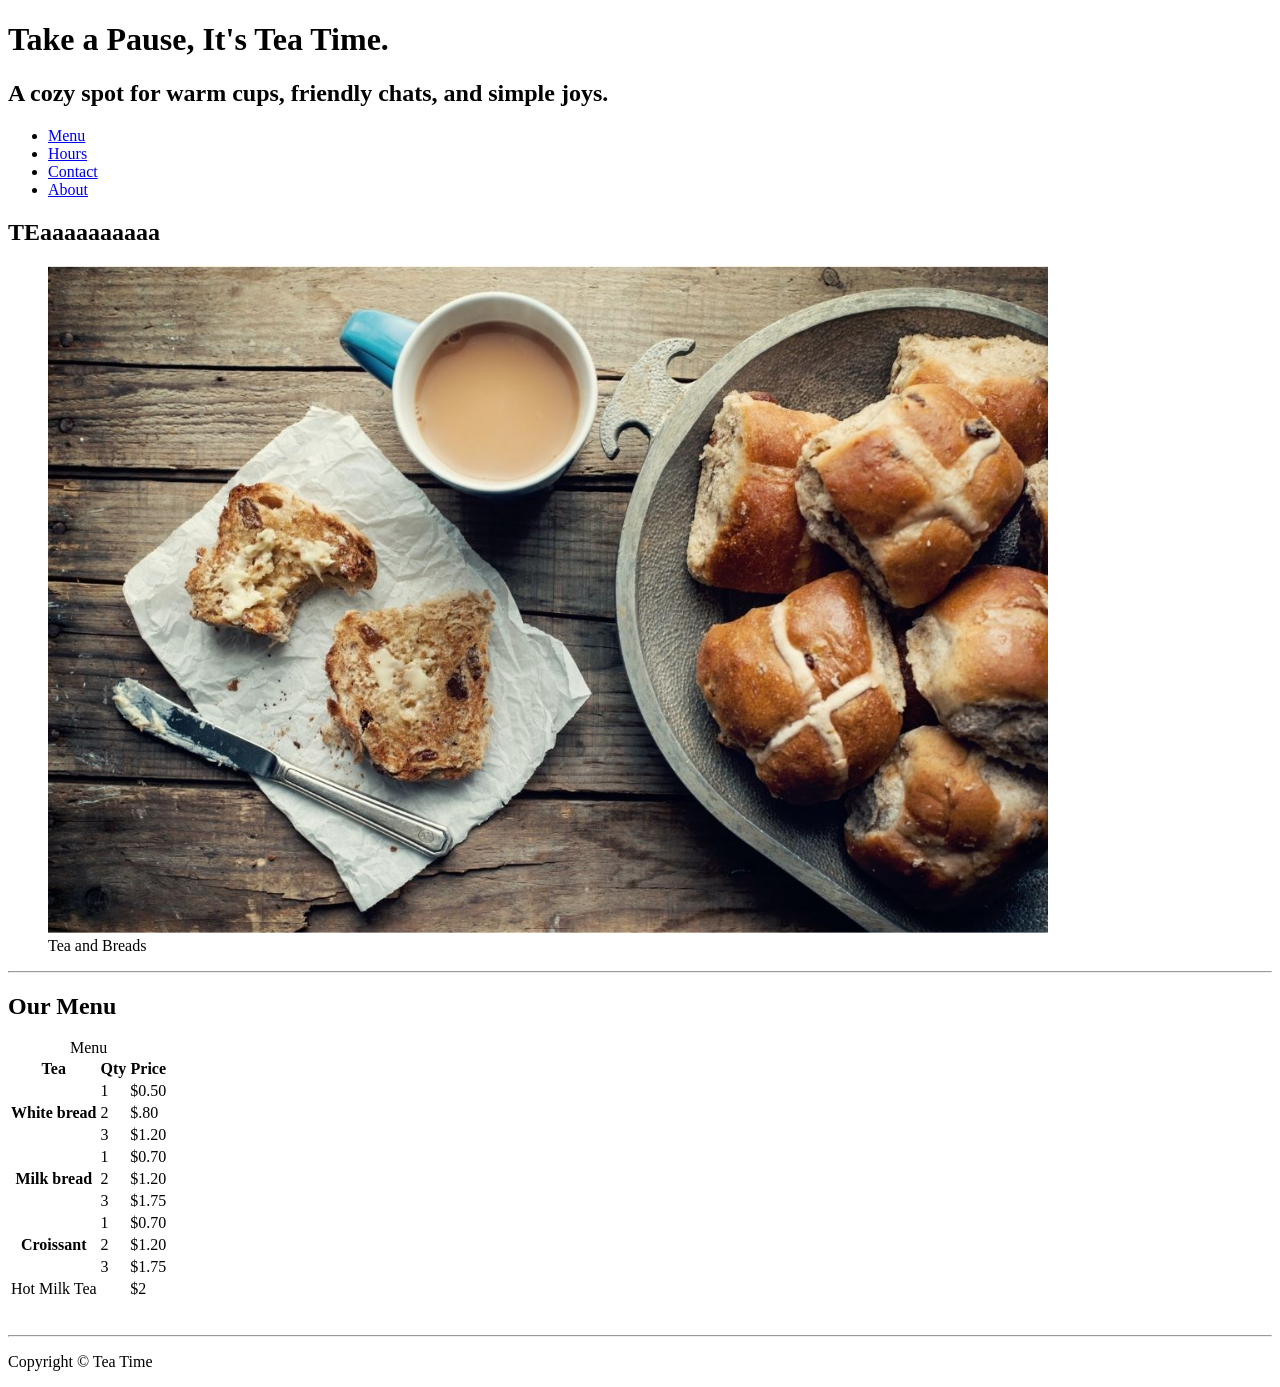
<file: starting css/css project 1/index.html>
<!DOCTYPE html>
<html lang="en">
    <head>
        <meta charset="UTF-8">
        <meta name="viewport" content="width=device-width, initial-scale=1.0">
        <meta name="author" content="Jubaer Hussain">
        <meta name="description" content="The official website for The Tea Shop">
        <title>Tea Time</title>
        <link rel="icon" href="teatime.jpg" type="image/x-icon">
        <link rel "stylesheet" href="style.css">
    </head>

    <body>
        <header class="header">
            <h1 class="header__h1">Take a Pause, It's Tea Time.</h1>
            <h2 clas="header__h1">A cozy spot for warm cups, friendly chats, and simple joys.</h2>
            <nav class="header__nav">
                <ul class="header__ul">
                    
                    <li>
                        <a href="#menu">Menu</a>
                    </li>
                    <li><a href="hours.html">Hours</a></li>
                    <li><a href="contact.html">Contact</a></li>
                    <li>
                        <a href="about.html">About</a>
                    </li>
                </ul>
            </nav>

            <section class="hero">
                <h2 class="hero__h2">TEaaaaaaaaaa</h2>
                <figure>
                    <img src="tea with bread.jpg" alt="Breads and Milk Tea" title="We love tea!" width="1000"
                    height="667">
                    <figcaption class="offscreen">Tea and Breads</figcaption>
                </figure>
            </section>
        </header>
        <hr>
        <main class="main">
            <article id="menu" class="main__article menu">
                <h2 class="menu__h2">Our Menu</h2>
                <table class="menu__container">
                    <caption class="offscreen">Menu</caption>
                    <thead>
                        <tr>
                            <th class="menu__header" scope="col">Tea</th>
                            <th class="menu__header" scope="col">Qty</th>
                            <th class="menu__header" scope="col">Price</th>
                        </tr>
                    </thead>
                    <tbody>
                        <tr>
                            <th class="menu__item menu__cr" scope="row" rowspan="3">White bread</th>
                            <td class="menu__item">1</td>
                            <td class="menu__item">$0.50</td>
                        </tr>
                        <tr>
                            <td class="menu__item">2</td>
                            <td class="menu__item">$.80</td>
                        </tr>
                        <tr><td class="menu__item">3</td>
                            <td class="menu__item">$1.20</td>
                        </tr>
                        <tr>
                            <th class="menu__item menu__sf" scope="row" rowspan="3">Milk bread</th>
                            <td class="menu__item">1</td>
                            <td class="menu__item">$0.70</td>
                        </tr>
                        <tr>
                            <td class="menu__item">2</td>
                            <td class="menu__item">$1.20</td>
                        </tr>
                        <tr><td class="menu__item">3</td>
                            <td class="menu__item">$1.75</td>
                        </tr>
                        <tr>
                            <th class="menu__item menu__cs" scope="row" rowspan="3">Croissant</th>
                            <td class="menu__item">1</td>
                            <td class="menu__item">$0.70</td>
                        </tr>
                        <tr>
                            <td class="menu__item">2</td>
                            <td class="menu__item">$1.20</td>
                        </tr>
                        <tr><td class="menu__item">3</td>
                            <td class="menu__item">$1.75</td>
                        </tr>

                    </tbody>
                    <tfoot>
                        <tr>
                            <td class="menu__item menu__cs" colspan="2">
                                Hot Milk Tea
                            </td>
                            <td class="menu__item">$2</td>
                        </tr>
                    </tfoot>
                </table>
                <br>
                <p>
                    <a href="#"Back to Top></a>
                </p>
            </article>
        </main>
        <hr>
        <footer class="footer">
            <p>
                <span class="nowrap">Copyright  &copy; <time id="year"></time></span>
                <span class="nowrap">Tea Time</span></p>
        </footer>
    </body>
</html>
</file>
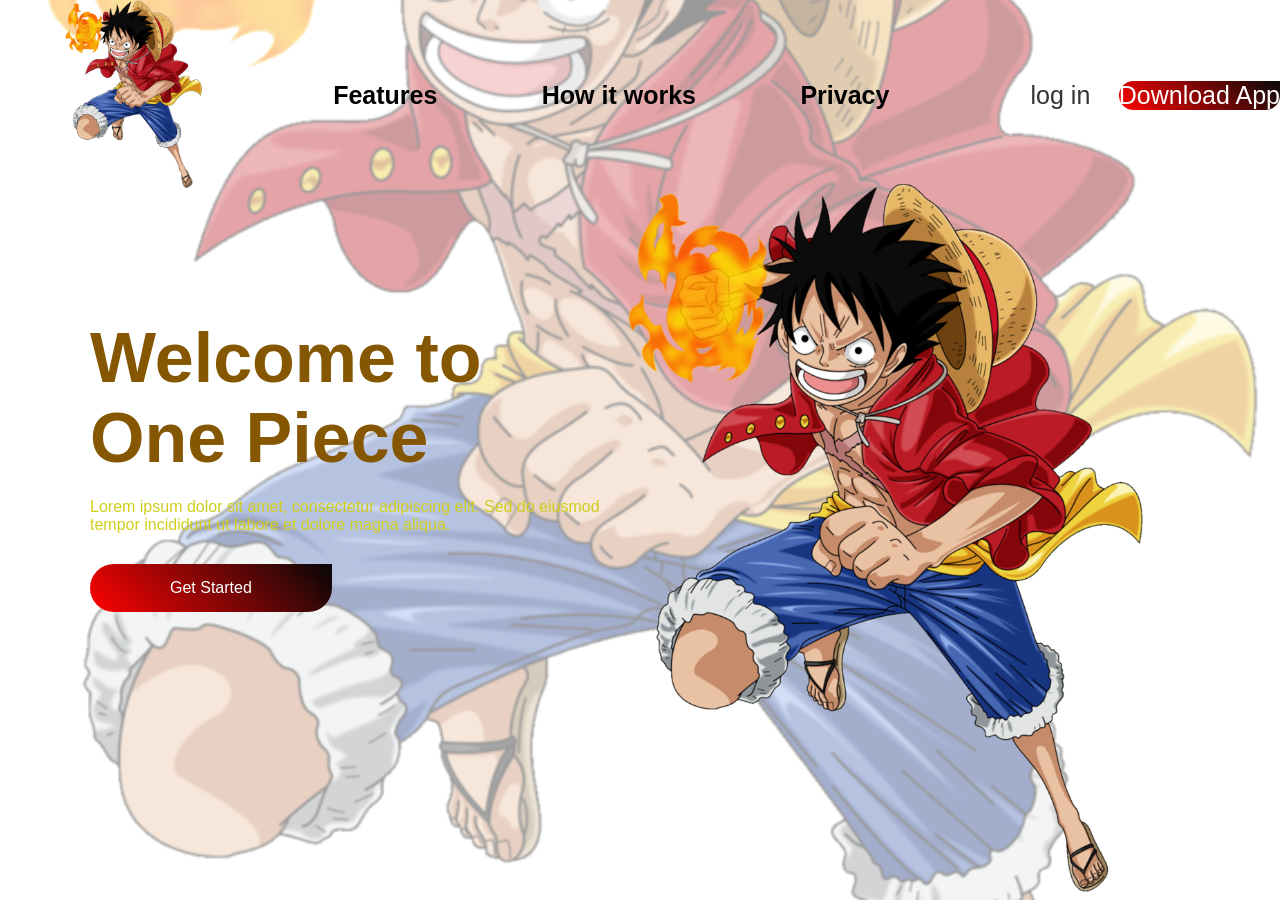
<file: starting css/css project 2/index.html>
<!DOCTYPE html>
<html>
    <head>
        <meta charset="utf-8">
        <meta name="viewport" content="width=device-width, initial-scale=1.0">
        <title>Animated web design 01</title>
        <link rel="stylesheet" href="style.css">
    </head>
    <body>
        <div class="hero">
            <nav>
                <img src="luffy.png" class="logo">
                <ul>
                    <li><a href="#">Features</a></li>
                    <li><a href="#">How it works</a></li>
                    <li><a href="#">Privacy</a></li>
                </ul>
                <div>
                    <a href="#" class="login-btn">log in</a>
                    <a href="#" class="btn">Download App</a>
                </div>
            </nav>
            <div class="content">
                <h1 class="anim">Welcome to <span>One Piece</span></h1>
                <p class="anim">Lorem ipsum dolor sit amet, consectetur adipiscing elit. 
                    Sed do eiusmod tempor incididunt ut labore et dolore magna aliqua.</p>
                <a href="#" class="btn anim">Get Started</a>

            </div>
            <img src="luffy.png" class="feature img anim">
        </div>
    </body>
</html>
</file>
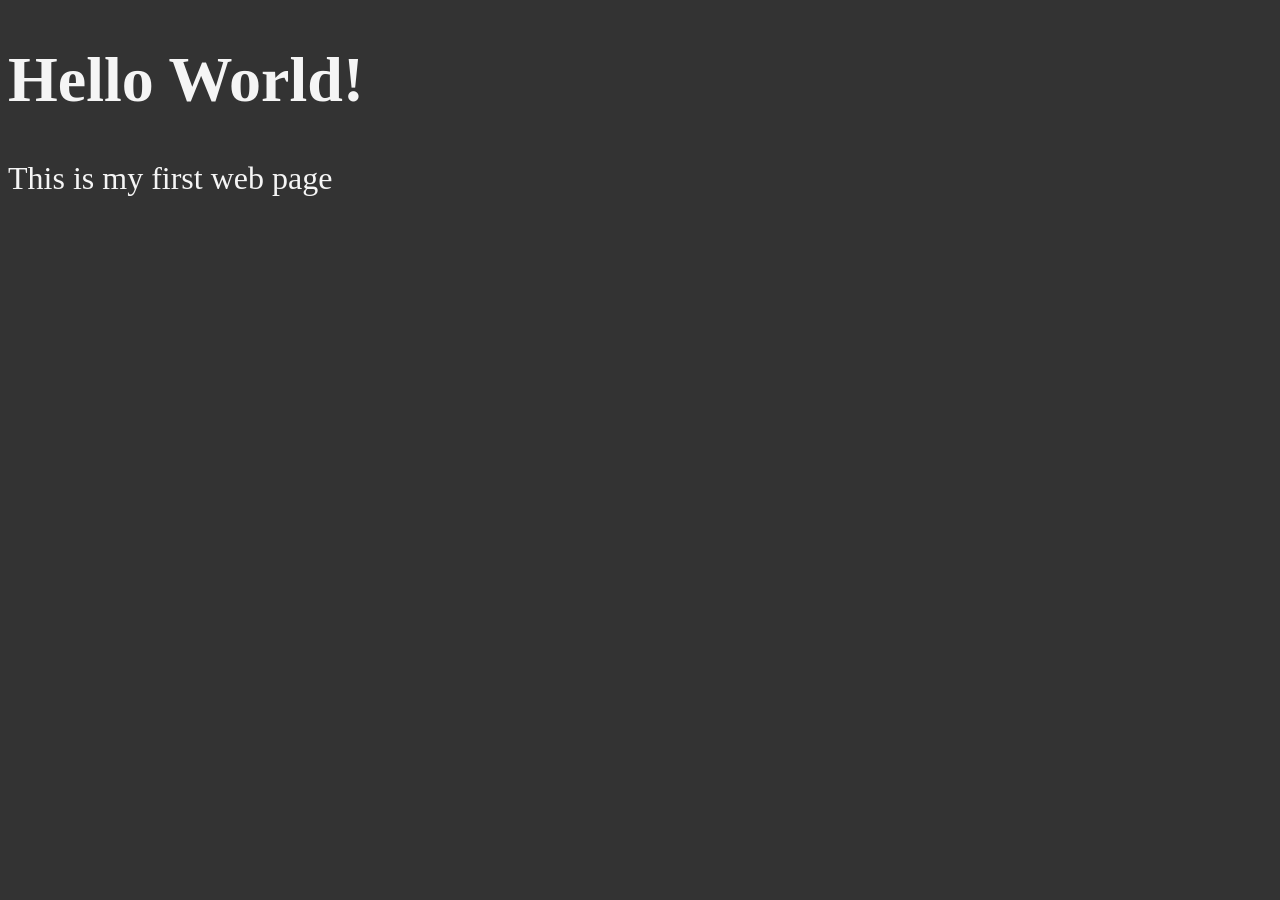
<file: starting html/html1/index.html>
<!DOCTYPE html>
<html>
    <head>
        <meta charset="UTF-8">
        <meta name="author" content = "Jubayer Hussain">
        <meta name="description" content="This page contains all the things I am learning 
        how to create as I learn HTML">

        <title>MY First Web Page</title>
        <link rel="icon" href="favicon.png"
        type="image/x-icon">
        <link rel="stylesheet" href="main.css" type="text/css"
    </head>
    <body>
        <h1>Hello World!</h1>
        <p>This is my first web page</p>
    </body>
</html>
</file>
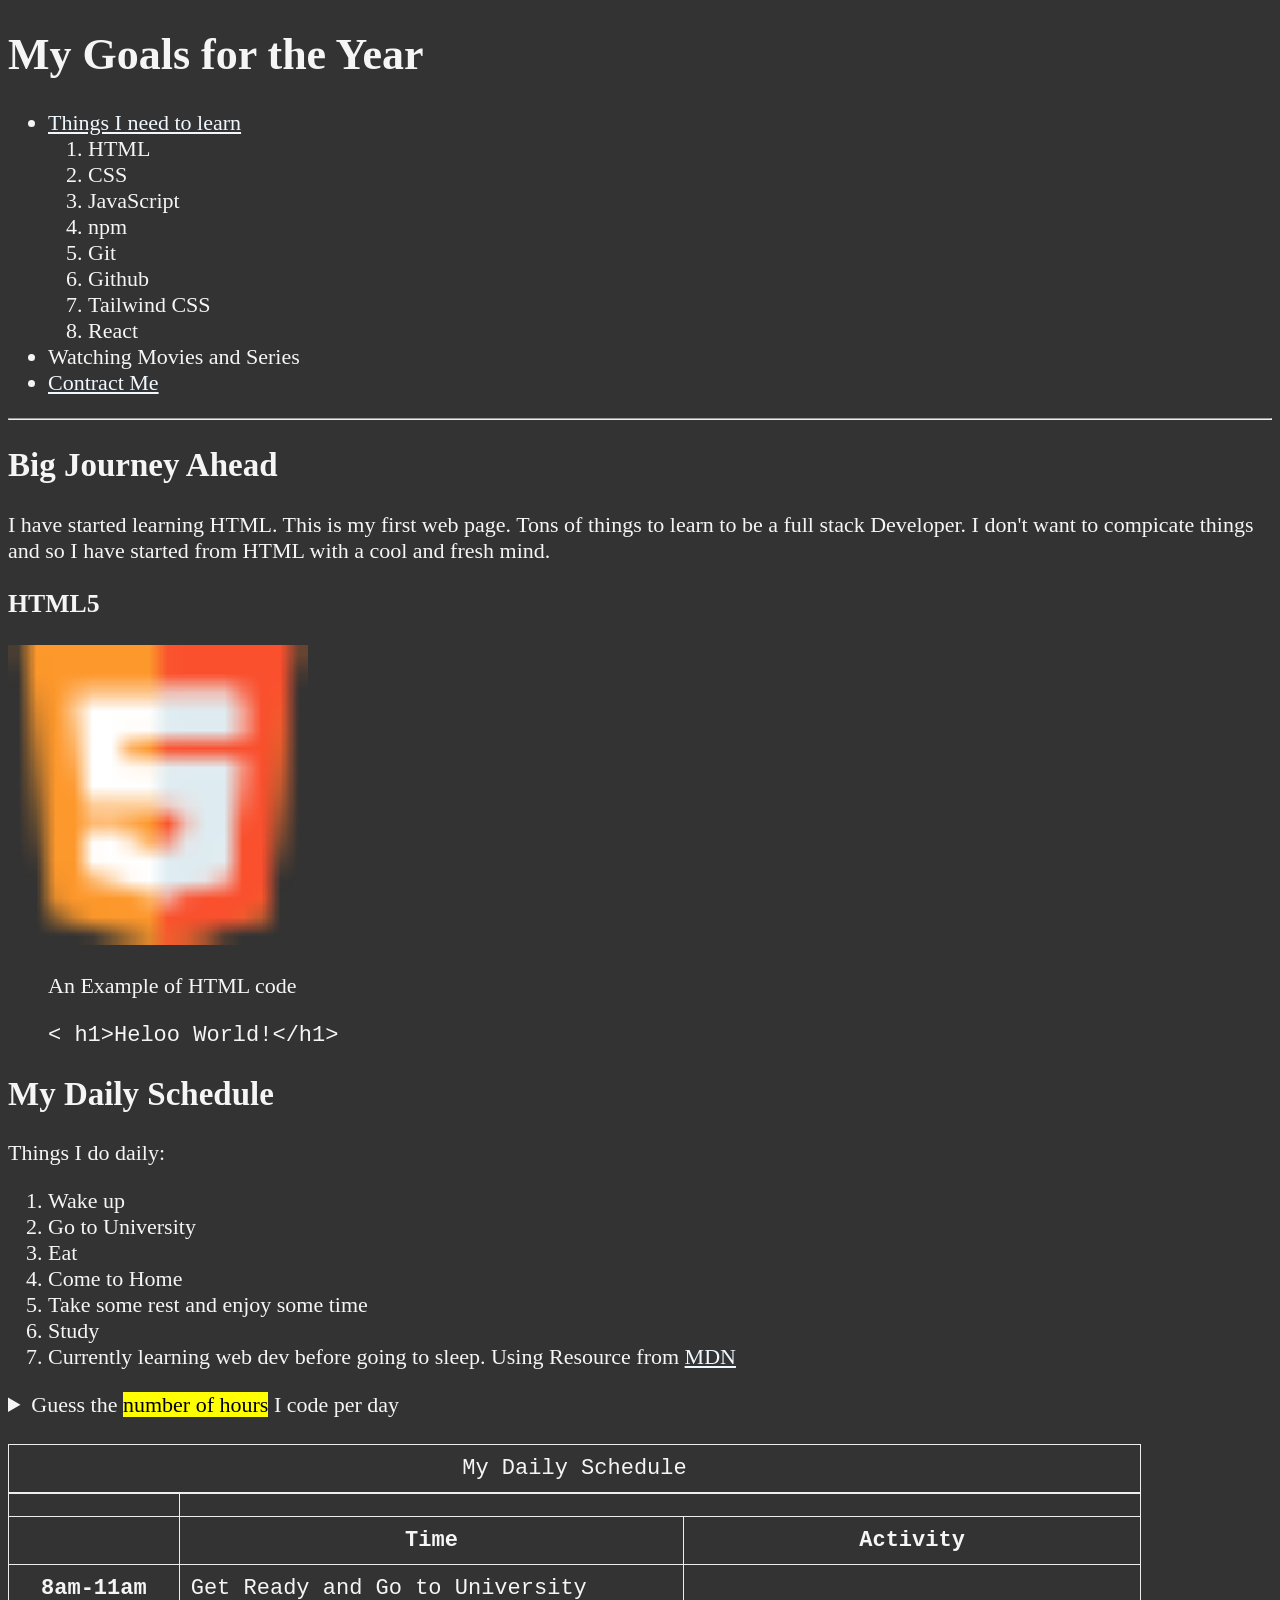
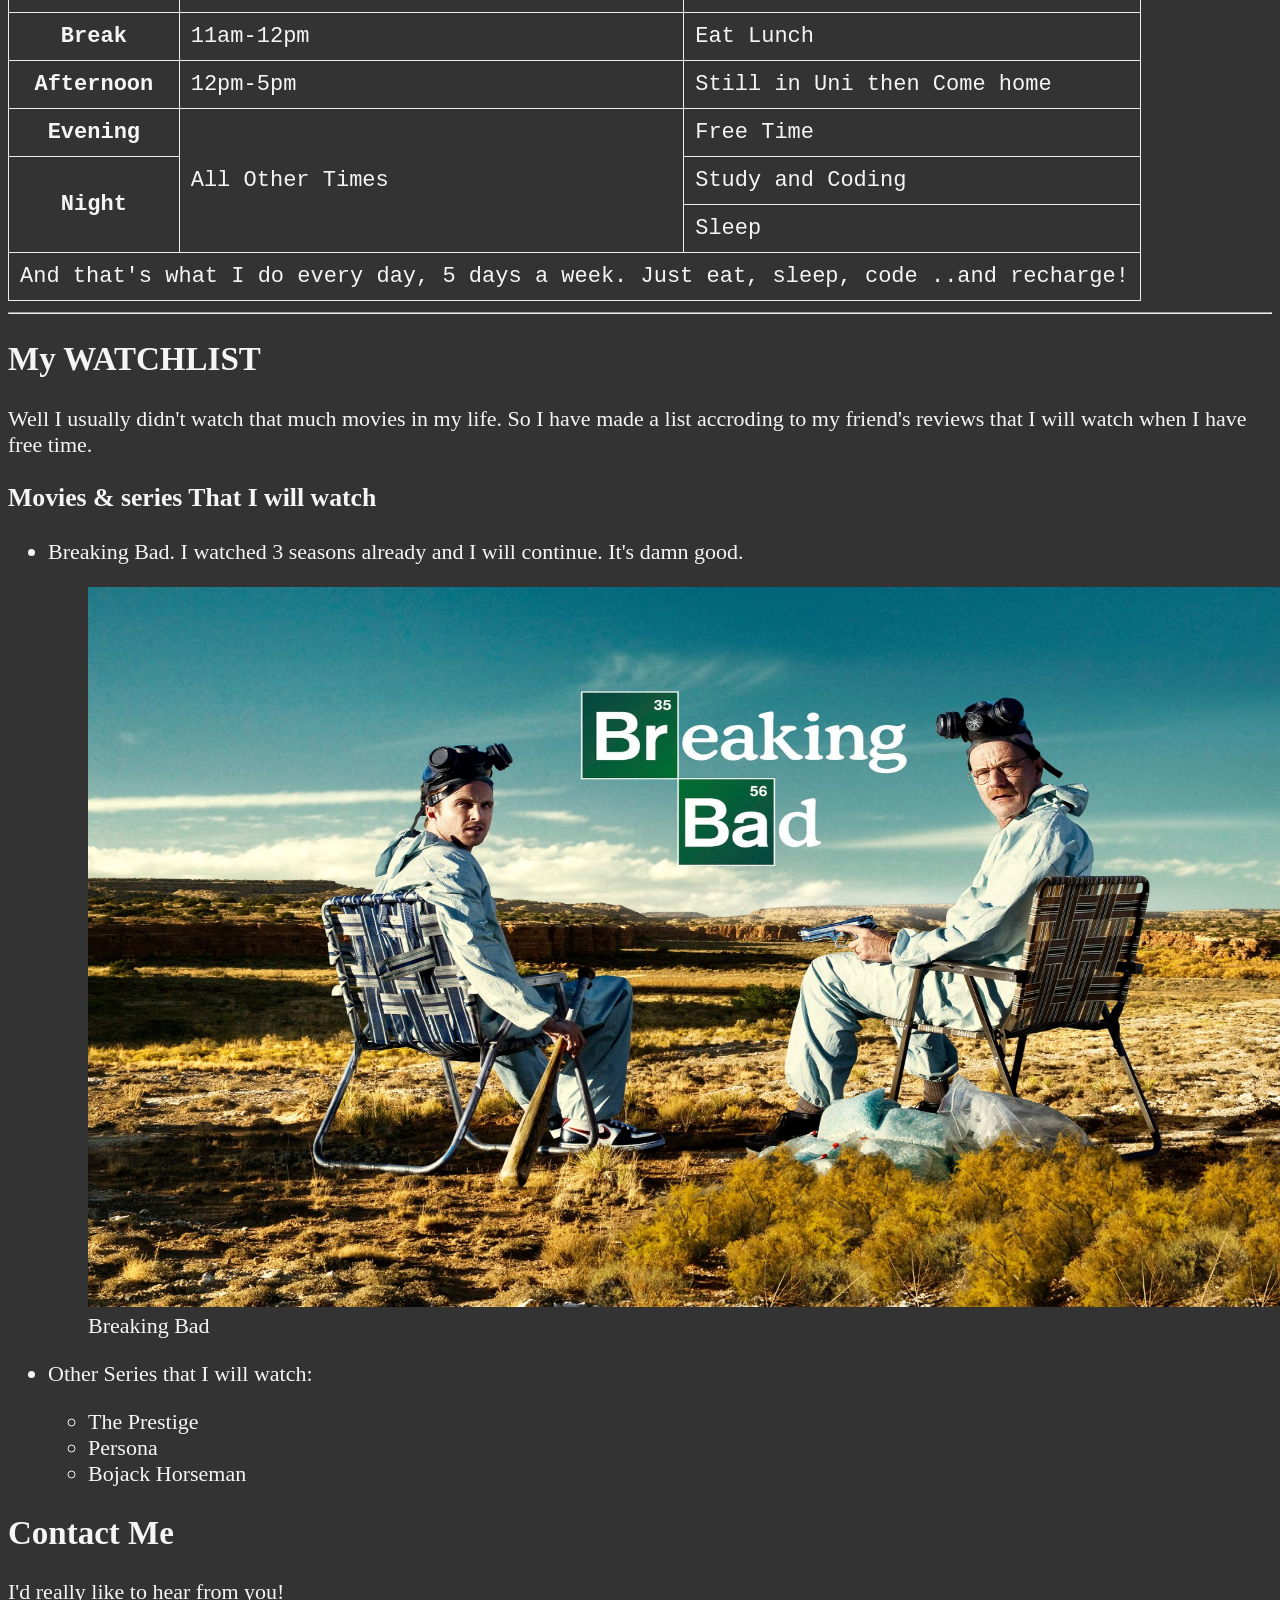
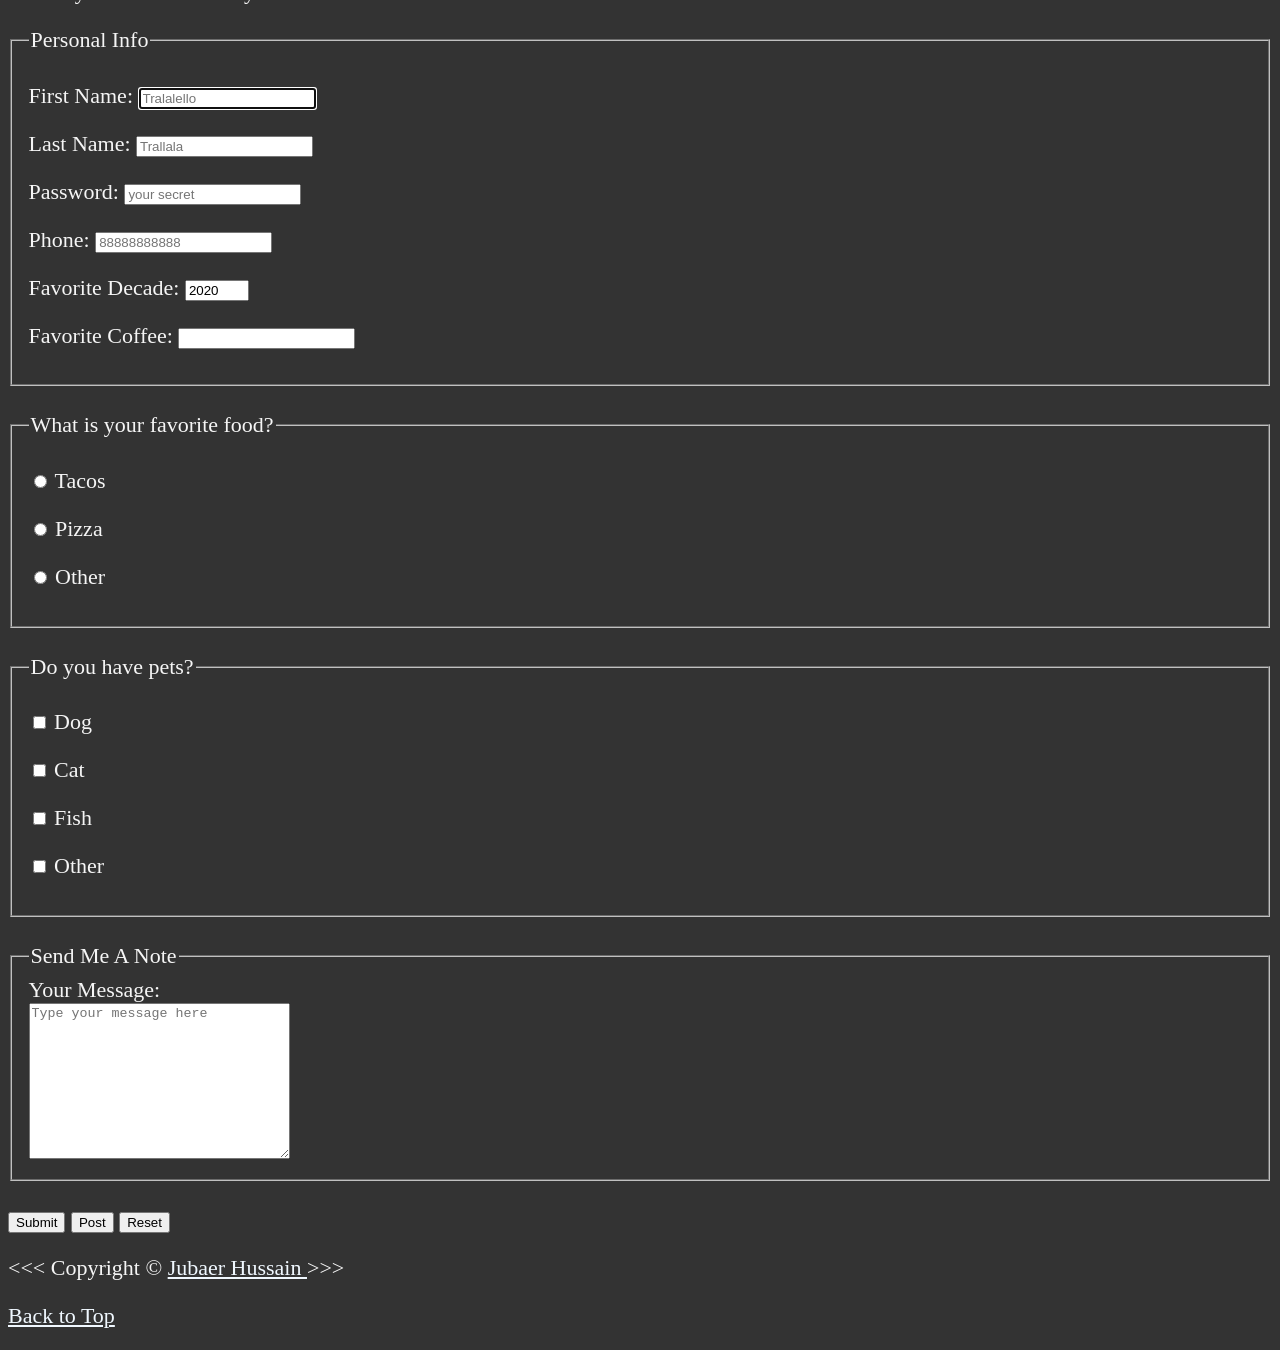
<file: starting html/html2/index.html>
<!DOCTYPE html>
<html lang="en"

<head>
    <meta charset="UTF-8">
    <meta name="author" content="Jubaer Hussain">
    <meta name="description" content="This page contains all the things I am learning how to create as I learn HTML.">
    <title>MY First Web Page</title>
    <link rel="icon" href="favicon.png" type="image/x-icon">
    <link rel="stylesheet" href="main.css" type="text/css">
</head>

<body>
    <header>
        <h1>My Goals for the Year</h1>

        <nav aria-label="primary-navigation">
            <ul>
                <li>
                    <a href="#html">Things I need to learn</a>
                    <ol><li>HTML</li>
                        <li>CSS</li>
                        <li>JavaScript</li>
                        <li>npm</li>
                        <li>Git</li>
                        <li>Github</li>
                        <li>Tailwind CSS</li>
                        <li>React</li>
                    </ol>
                </li>
                <li><a href=#MoviesandSeries></a>Watching Movies and Series</li>
                <li>
                    <a href="#contact">Contract Me</a>
                </li>
            </ul>
        </nav>
    </header>

    <hr>
    <main>
        <article id="html">
            <h2>Big Journey Ahead</h2>
            <p>I have started learning HTML. This is my first web page. Tons of things to learn to be a full stack Developer. I don't want to compicate things and so I have started from HTML with a cool and fresh mind.</p>
            <section>
                <h3>HTML5</h3>
                <img src="favicon.png" alt="HTML5 Logo" title="I am Learning HTML5" width="300" height="300">
                <figure>
                    <figcaption>An Example of HTML code</figcaption>
                    <p>
                        <code>&lt; h1&gt;Heloo World!&lt;/h1&gt;</code>
                    </p>
                </figure>
            </section>
            <section>
                <h2>My Daily Schedule</h2>
                <p>Things I do daily:</p>
                <ol>
                    <li>Wake up</li>
                    <li>Go to University</li>
                    <li>Eat</li>
                    <li>Come to Home</li>
                    <li>Take some rest and enjoy some time</li>
                    <li>Study</li>
                    <li>Currently learning web dev before going to sleep. Using Resource from <abrr title="Mozilla Developer Network">
                        <a href="https://developer.mozilla.org/">MDN</a>
                    </abrr></li>
                </ol>
                <aside>
                    <details>
                        <summary>Guess the <mark>number of hours</mark> I code per day</summary>
                        <p>I satart at <time datetime="20:00">10pm</time>and I write code for <time datetime="PT3H">3
                                hours</time> every night.</p>
                    </details>
                </aside>
                <br>

                <table border="1">
                    <caption>My Daily Schedule</caption>

                    <th>
                        <tr>
                            <th>&nbsp;</th>
                            <th scope="col">Time</th>
                            <th scope="col">Activity</th>
                        </tr>
                    </th>
                    <tbody>
                        <tr>
                            <th>
                                <time datetime="08:00">8am</time>-<time datetime="11:00">11am</time>
                            </th>
                            <td>Get Ready and Go to University</td>
                        </tr>
                        <tr>
                            <th scope="row">Break</th>
                            <td>
                                <time datetime="11:00">11am</time>-<time datetime="12:00">12pm</time>
                            </td>
                        <td>Eat Lunch</td>
                        </tr>
                        <tr>
                            <th scope="row">Afternoon</th>
                            <td>
                                <time datetime="12:00">12pm</time>-<time datetime="17:00">5pm</time>
                            </td>
                            <td>Still in Uni then Come home</td>
                        </tr>
                        <tr>
                            <th scope="row">Evening</th>
                            <td rowspan="3">All Other Times</td>
                            <td>Free Time</td>
                        </tr>
                        <tr>
                            <th scope="row" rowspan="2">Night</th>
                            <td>Study and Coding</td>
                        </tr>
                        <tr><td>Sleep</td></tr>
                    </tbody>
                    <tfoot>
                        <tr>
                            <td colspan="3">And that's what I do every day, 5 days a week. Just eat, sleep, code ..and
                                recharge!</td>
                        </tr>
                    </tfoot>
                </table>
            </section>
        </article>
        <hr>

        <article id="#MoviesandSeries">
            <h2>My WATCHLIST</h2>
            <p>Well I usually didn't watch that much movies in my life. So I have made a list accroding to my friend's reviews that I will watch when I have free time.</p>
            <section>
                <h3>Movies & series That I will watch</h3>
                <ul>
                    <li>
                        <p>Breaking Bad. I watched 3 seasons already and I will continue. It's damn good.

                        </p>
                        <figure>
                            <img src="bb.jpg" alt="Breaking Bad"
                            title="Breaking Bad" width="1280" height="720" loading="lazy">
                            <figcaption>Breaking Bad</figcaption>
                        </figure>
                    </li>
                    <li>
                        <p>Other Series that I will watch:</p>
                        <ul>
                            <li>The Prestige</li>
                            <li>Persona</li>
                            <li>Bojack Horseman</li>
                        </ul>
                    </li>
                </ul>
            </section>

            <article id="contact">
            <h2>Contact Me</h2>
            <p>I'd really like to hear from you!</p>

            <form action="https://httpbin.org/get" method="get">
                <fieldset>
                    <legend>Personal Info</legend>
                    <p>
                        <label for="firstName">First Name:</label>
                        <input type="text" name="firstName" id="firstName" placeholder="Tralalello" autocomplete="on" required
                            autofocus>
                    </p>
                    <p>
                        <label for="lastName">Last Name:</label>
                        <input type="text" name="lastName" id="lastName" placeholder="Trallala" autocomplete="on" required>
                    </p>
                    <p>
                        <label for="password">Password:</label>
                        <input type="password" name="password" id="password" placeholder="your secret" required>
                    </p>
                    <p>
                        <label for="phone">Phone:</label>
                        <input type="tel" name="phone" id="phone" placeholder="88888888888"
                            pattern="[0-9]{4}[0-9]{3}[0-9]{4}" required>
                    </p>
                    <p>
                        <label for="decade">Favorite Decade:</label>
                        <input type="number" name="decade" id="decade" min="1950" max="2020" step="10" value="2020">
                    </p>
                    <!-- <p>
                        <label for="coffee">Favorite Coffee:</label>
                        <select name="coffee" id="coffee" multiple size="5">
                            <optgroup label="Coffees">
                                <option value="regular coffee">Regular Coffee</option>
                                <option value="iced coffee">Iced Coffee</option>
                            </optgroup>
                            <optgroup label="Espresso Drinks">
                                <option value="latte" selected>Latte</option>
                                <option value="cappuccino">Cappuccino</option>
                                <option value="cortado">Cortado</option>
                                <option value="americano">Americano</option>
                            </optgroup>
                            <option value="other">Other</option>
                        </select>
                    </p> -->
                    <p>
                    <label for="coffee">Favorite Coffee:</label>
                    <input type="text" name="coffee" id="coffee" list="coffee-list">
                    <datalist id="coffee-list">
                        <option value="coffee">
                        <option value="latte">
                        <option value="espresso">
                        <option value="cortado">
                        <option value="americano">
                        <option value="other">
                    </datalist>
                </p>
                </fieldset>
                <br>
                <fieldset>
                    <legend>What is your favorite food?</legend>
                    <p>
                        <input type="radio" name="food" id="tacos" value="tacos">
                        <label for="tacos">Tacos</label>
                    </p>
                    <p>
                        <input type="radio" name="food" id="pizza" value="pizza">
                        <label for="pizza">Pizza</label>
                    </p>
                    <p>
                        <input type="radio" name="food" id="other" value="other">
                        <label for="other">Other</label>
                    </p>
                </fieldset>
                <br>
                <fieldset>
                    <legend>Do you have pets?</legend>
                    <p>
                        <input type="checkbox" name="pets" id="dog" value="dog">
                        <label for="dog">Dog</label>
                    </p>
                    <p>
                        <input type="checkbox" name="pets" id="cat" value="cat">
                        <label for="cat">Cat</label>
                    </p>
                    <p>
                        <input type="checkbox" name="pets" id="fish" value="fish">
                        <label for="fish">Fish</label>
                    </p>
                    <p>
                        <input type="checkbox" name="pets" id="otherPet" value="otherPet">
                        <label for="otherPet">Other</label>
                    </p>
                </fieldset>
                <br>
                <fieldset>
                    <legend>Send Me A Note</legend>
                    <label for="message">Your Message:</label>
                    <br>
                    <textarea name="message" id="message" cols="30" rows="10"
                        placeholder="Type your message here"></textarea>
                </fieldset>
                <br>
                <button type="submit">Submit</button>
                <button type="submit" formaction="https://httpbin.org/post" formmethod="post">Post</button>
                <button type="reset">Reset</button>
            </form>
        </article>
    </main>

    <footer>
        <p>
            &lt;&lt;&lt; Copyright &copy; <a href="about.html"> Jubaer Hussain </a> &gt;&gt;&gt;
        </p>
        <p>
            <a href="#">Back to Top</a>
        </p>
    </footer>
    </footer>
</body>
</file>
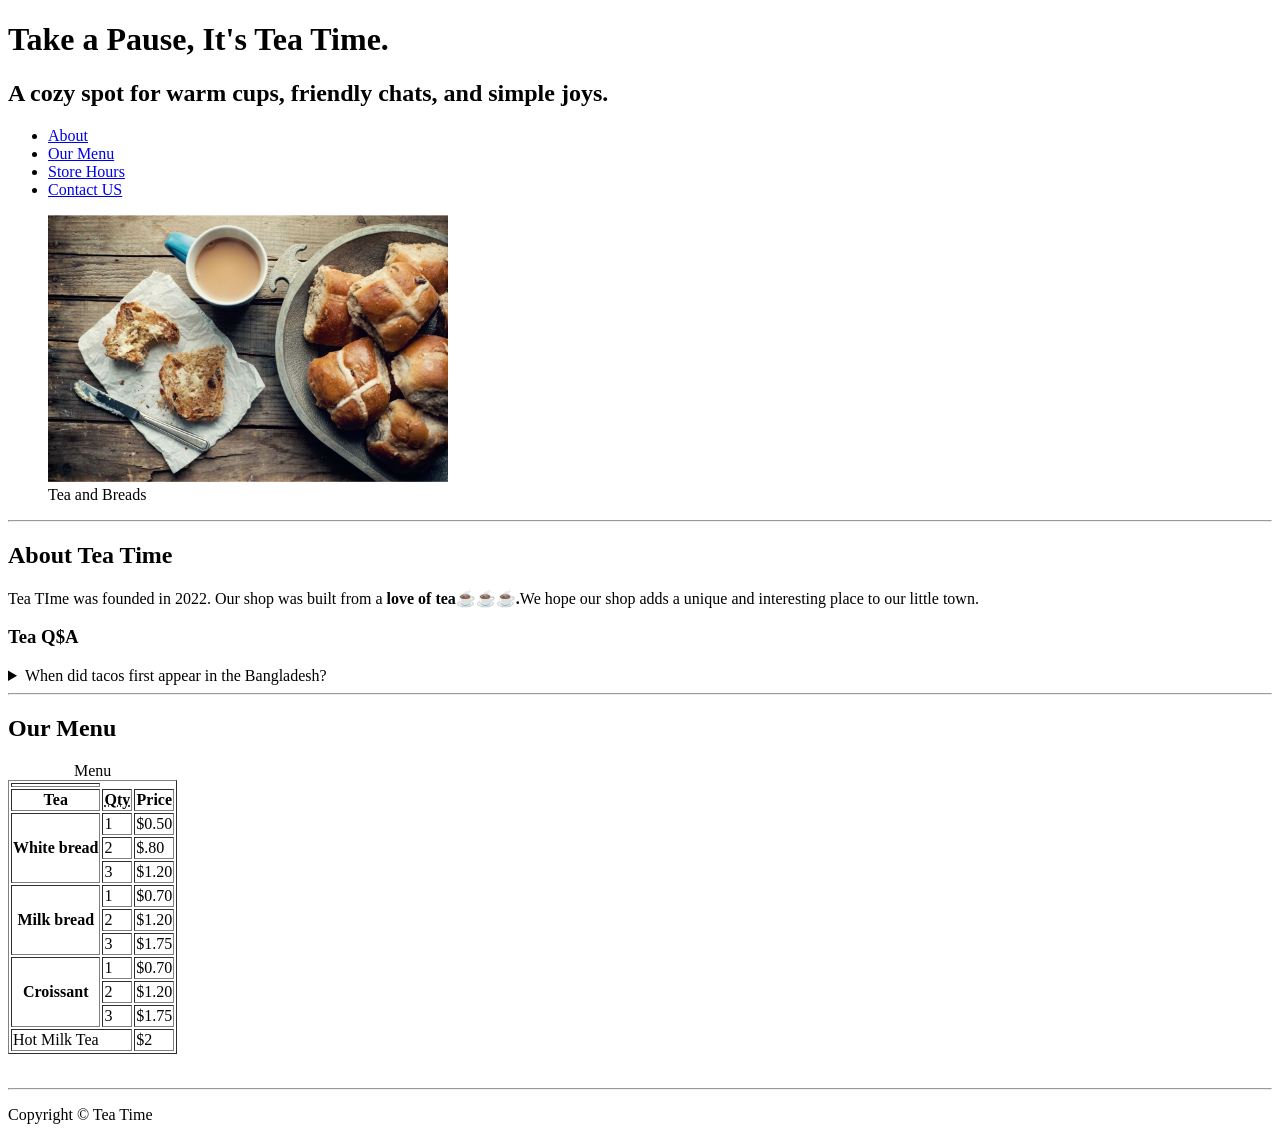
<file: starting html/html3/index.html>
<!DOCTYPE html>
<html lang="en">
    <head>
        <meta charset="UTF-8">
        <meta name="author" content="Jubaer Hussain">
        <meta name="description" content="The official website for The Tea Shop">
        <title>Tea Time</title>
        <link rel="icon" href="teatime.jpg" type="image/x-icon">
        <link rel "stylesheet" href="style.css">
    </head>

    <body>
        <header>
            <h1>Take a Pause, It's Tea Time.</h1>
            <h2>A cozy spot for warm cups, friendly chats, and simple joys.</h2>
            <nav>
                <ul>
                    <li>
                        <a href="#about"<abbr title="Tea TIme">About</abbr>
                    </li>
                    <li>
                        <a href="#menu">Our Menu</a>
                    </li>
                    <li><a href="hours.html">Store Hours</a></li>
                    <li><a href="contact.html">Contact US</a></li>
                </ul>
            </nav>

            <figure>
                <img src="tea with bread.jpg" alt="Breads and Milk Tea" title="We love tea!" width="400"
                height="267">
                <figcaption>Tea and Breads</figcaption>
            </figure>
        </header>
        <hr>
        <main>
            <article id="about">
                <h2>About Tea Time</h2>
                <p>Tea TIme was founded in <time datetime="2022">2022</time>. Our shop was built from a <strong>love of tea☕☕☕.</strong>We hope our shop adds a unique and interesting
                place to our little town.</p>
                <aside>
                    <h3>Tea Q$A</h3>
                    <details>
                        <summary>When did tacos first appear in the Bangladesh?</summary>
                        <p>
                        ea was introduced to Bangladesh during the British colonial period, when the East India Company established the first commercial tea garden at Malnichhera in Sylhet in <time datetime="1854">1854</time>. The favorable climate and soil led to rapid expansion of plantations across Sylhet, Moulvibazar, Habiganj, and Chattogram. After the independence of Bangladesh in 1971, the tea industry became an important part of the national economy, and today the country is recognized as one of the world’s notable 
                       tea producers, with Sylhet famously known as the “land of two leaves and a bud.” (Source: <cite><a
                        href="https://www.btabd.com/overview?utm_source=chatgpt.com"target="_blank">Bangladesh Tea Assosiation</a></cite>)
                        </p>
                    </details>
                </aside>
            </article>
            <hr>
            <article id="menu">
                <h2>Our Menu</h2>
                <table border="1">
                    <caption>Menu</caption>
                    <th>
                        <tr>
                            <th>Tea</th>
                            <th scope="col"><abbr title="Quantity">Qty</abbr></th>
                            <th scope="col">Price</th>
                        </tr>
                    </th>
                    <tbody>
                        <tr>
                            <th scope="row" rowspan="3">White bread</th>
                            <td>1</td>
                            <td>$0.50</td>
                        </tr>
                        <tr>
                            <td>2</td>
                            <td>$.80</td>
                        </tr>
                        <tr><td>3</td>
                            <td>$1.20</td>
                        </tr>
                        <tr>
                            <th scope="row" rowspan="3">Milk bread</th>
                            <td>1</td>
                            <td>$0.70</td>
                        </tr>
                        <tr>
                            <td>2</td>
                            <td>$1.20</td>
                        </tr>
                        <tr><td>3</td>
                            <td>$1.75</td>
                        </tr>
                        <tr>
                            <th scope="row" rowspan="3">Croissant</th>
                            <td>1</td>
                            <td>$0.70</td>
                        </tr>
                        <tr>
                            <td>2</td>
                            <td>$1.20</td>
                        </tr>
                        <tr><td>3</td>
                            <td>$1.75</td>
                        </tr>

                    </tbody>
                    <tfoot>
                        <tr>
                            <td colspan="2">
                                Hot Milk Tea
                            </td>
                            <td>$2</td>
                        </tr>
                    </tfoot>
                </table>
                <br>
                <p>
                    <a href="#"Back to Top></a>
                </p>
            </article>
        </main>
        <hr>
        <footer>
            <p>Copyright &copy; Tea Time</p>
        </footer>
    </body>
</html>
</file>
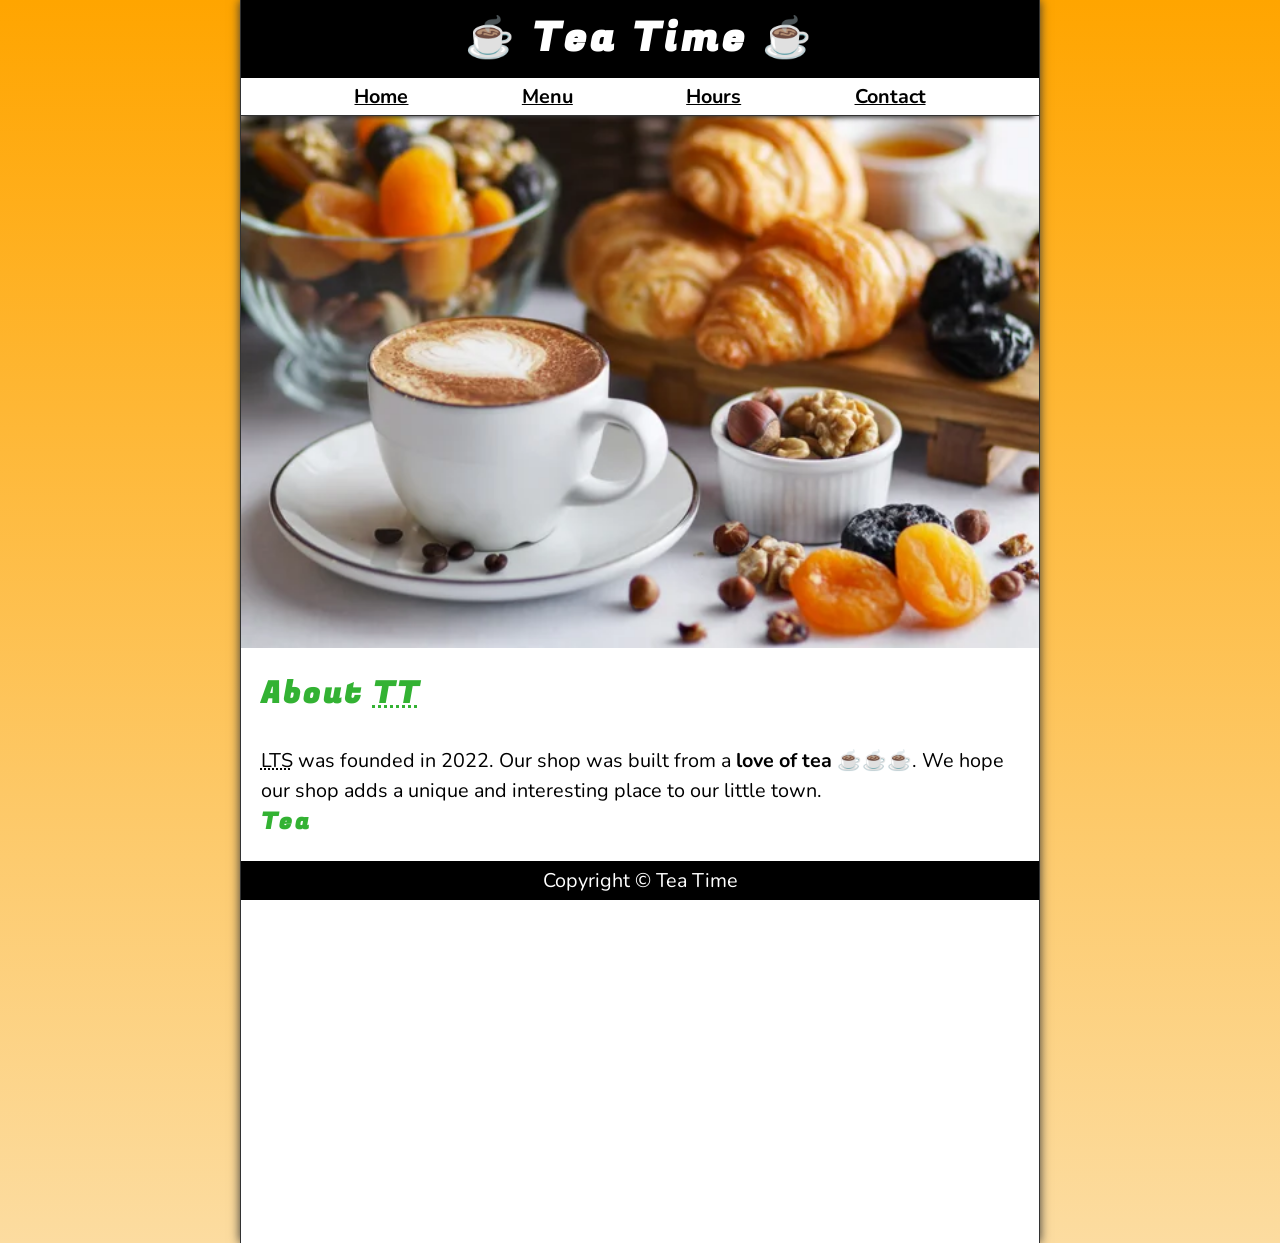
<file: starting css/css project 1/about.html>
<!DOCTYPE html>
<html lang="en">

<head>
    <meta charset="UTF-8">
    <meta http-equiv="X-UA-Compatible" content="IE=edge">
    <meta name="viewport" content="width=device-width, initial-scale=1.0">
    <meta name="author" content="Al Juaber Hussain">
    <meta name="description" content="The official website of Team Time">
    <title>About Tea Time</title>
    <link rel="icon" href="html5.png" type="image/x-icon">
    <link rel="stylesheet" href="style.css" type="text/css">
</head>

<body>
    <header class="header">
        <h1 class="header__h1">Tea Time</h1>
        <nav class="header__nav">
            <ul class="header__ul">
                <li>
                    <a href="/">Home</a>
                </li>
                <li>
                    <a href="/#menu">Menu</a>
                </li>
                <li>
                    <a href="hours.html">Hours</a>
                </li>
                <li>
                    <a href="contact.html">Contact</a>
                </li>
            </ul>
        </nav>
    </header>

    <section class="hero">
        <figure>
            <img src="teaa.jpg" alt="Tea" title="Tea" width="1000"
                height="667">
            <figcaption class="offscreen">
                It's Tea TIme!!!
            </figcaption>
        </figure>
    </section>

    <main class="main">
        <article id="about" class="main__article about">
            <h2>About <abbr title="Tea Time">TT</abbr></h2>
            <p>
                <abbr title="Tea Time">LTS</abbr> was founded in <time datetime="2022">2022</time>. Our shop
                was built from a <strong>love of tea</strong> ☕☕☕. We hope our shop adds a unique and interesting
                place to our little town.
            </p>
            <aside class="about__tea">
                <h3>Tea</h3>
                <details>
                    <summary>When did tacos first appear in the BAngladesh?</summary>
                    <p class="about__trivia-answer">
                        Mr. Truck kun, tea historian and professor of history at the University of Daffodil, says
                        the earliest mention of tea in the Bangladesh are in a newspaper from <time
                            datetime="1905">1905</time>. (Source: <cite><a
                                href="https://www.smithsonianmag.com/arts-culture/where-did-the-taco-come-from-81228162/"
                                target="_blank">Anwar Tv</a></cite>)
                    </p>
                </details>
            </aside>
        </article>
    </main>

    <footer class="footer">
        <p>
            <span class="nowrap">Copyright &copy; <time id="year"></time></span>
            <span class="nowrap">Tea Time</span>
        </p>
    </footer>
</body>

</html>
</file>
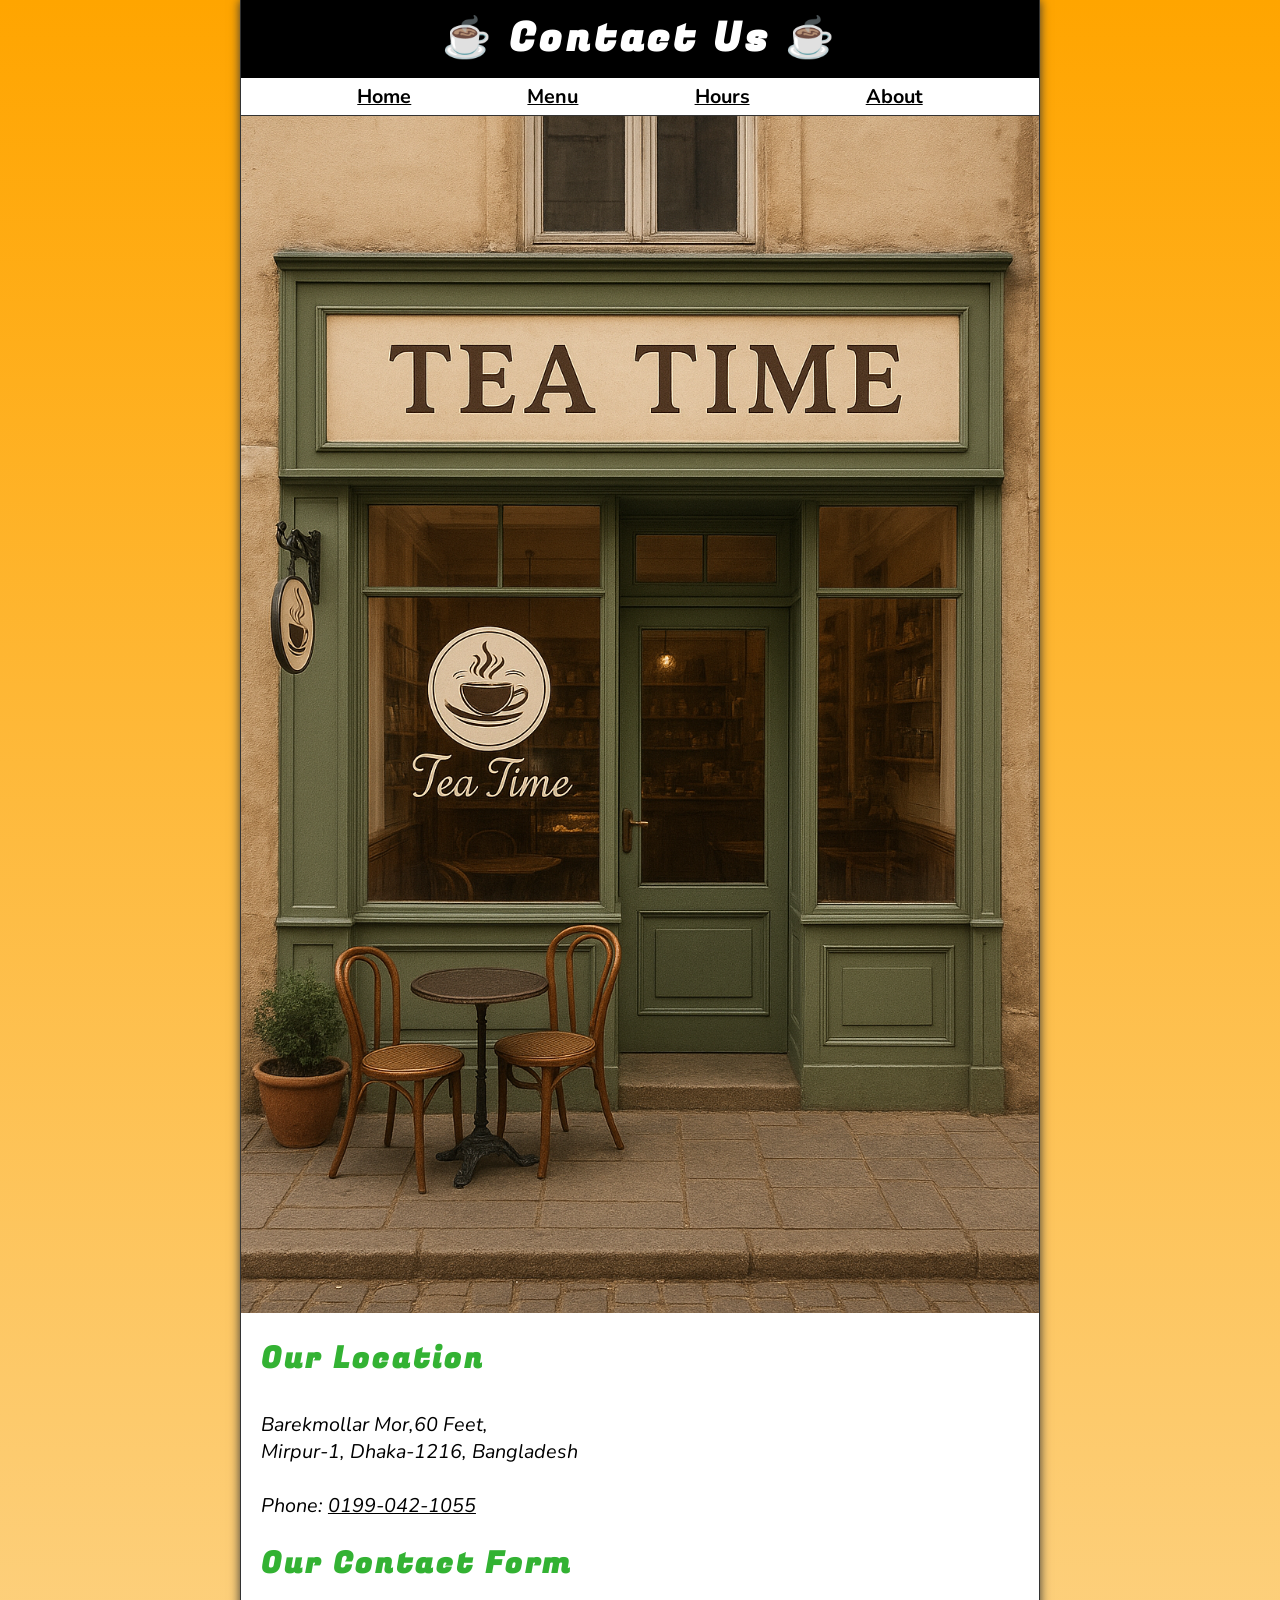
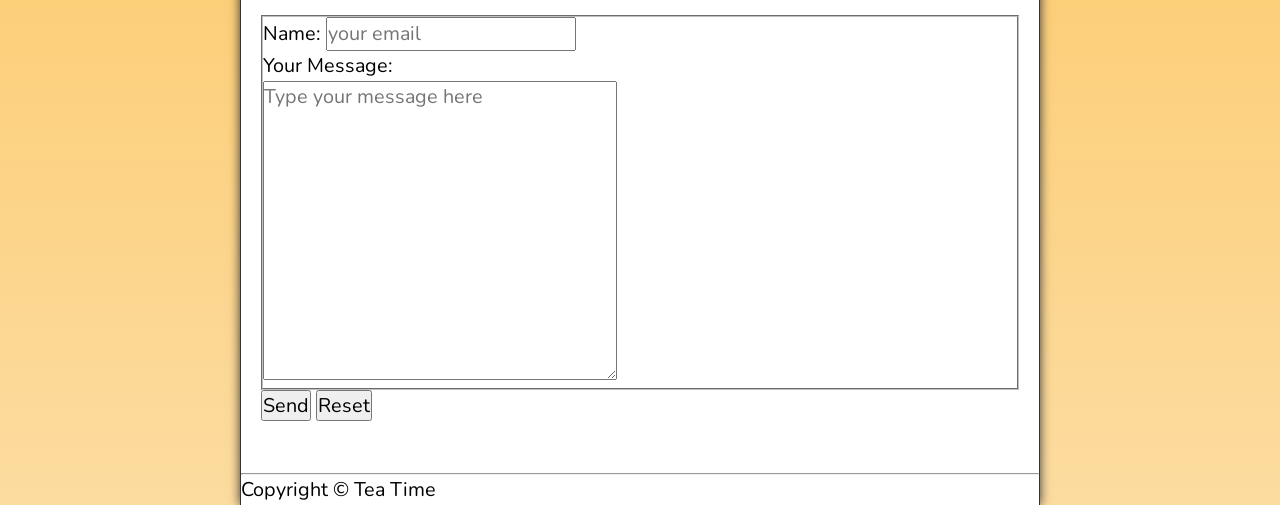
<file: starting css/css project 1/contact.html>
<!DOCTYPE html>
<html lan="en">
    <head>
        <meta charset="UTF-8">
        <meta name="viewport" content="width=device-width, initial-scale=1.0">
        <meta name="author" content="Dave Gray">
        <meta name="description" content="Contact information for Tea Time">
        <title>Contact Us - Tea Time</title>
        <link rel="icon" href="teatime.jpg" type="image/x-icon">
        <link rel="stylesheet" href="style.css">
    </head>

    <body>
        <header class="header">
            <h1 class="header__h1">Contact Us</h1>
            <nav class="header__nav">
                <ul class="header__ul">
                    <li>
                        <a href="/">Home</a>

                    </li>
                    
                    <li>
                    <a href="/#menu">Menu</a>
                    </li>
                    <li>
                    <a href="hours.html">Hours</a>
                    </li>
                    <li>
                        <a href="about.html">About</a>
                    </li>
                
                </ul>
            </nav>
        <header>
        
        <section class="hero">
            <figure>
            <img src="ChatGPT Image Sep 9, 2025, 03_16_48 AM.png" alt="Tea Time" title="Tea ready to drink!"
                width="1000" height="649">
            <figcaption class="offscreen">
                Tea Time
            </figcaption>
            </figure>
        </section>
        
        <main class="main">
             <article class="main__article">
                <h2>Our Location</h2>
            <address>
                Barekmollar Mor,60 Feet,<br>
                Mirpur-1, Dhaka-1216, Bangladesh
                <br><br>
                Phone: <a href="tel:+55555555555">0199-042-1055</a>
            </address>
            <article class="main__article contract">
                <h2 class="contract__h2">Our Contact Form</h2>
                <form action="https://httpbin.org/get" method="get" class="contract__form">
                    <fieldset>
                        <legend class="offscreen">Send Us a Message</legend>
                        <p class="contract__p">
                            <label class="contract__label" for="name">Name:</label>
                            <input  class="contract__label" type="text" name="name" id="name" placeholder="your email" required>

                        </p>
                        <p class="contract__p">
                            <label class="contract__label" for="message">Your Message:</label>
                        <br>
                        <textarea class="contract__textarea" name="message" id="message" cols="30" rows="10"
                            placeholder="Type your message here"></textarea>
                        </p>
                    </fieldset>
                    <button class="contract__button" type="submit">Send</button>
                    <button class="contract__button" type="reset">Reset</button>
                </form>
            </article>
           
            </article>
        </main>
        <hr>
        <footer>
            <p>Copyright &copy; Tea Time</p>
        </footer>
        
    </body>
</html>
</file>
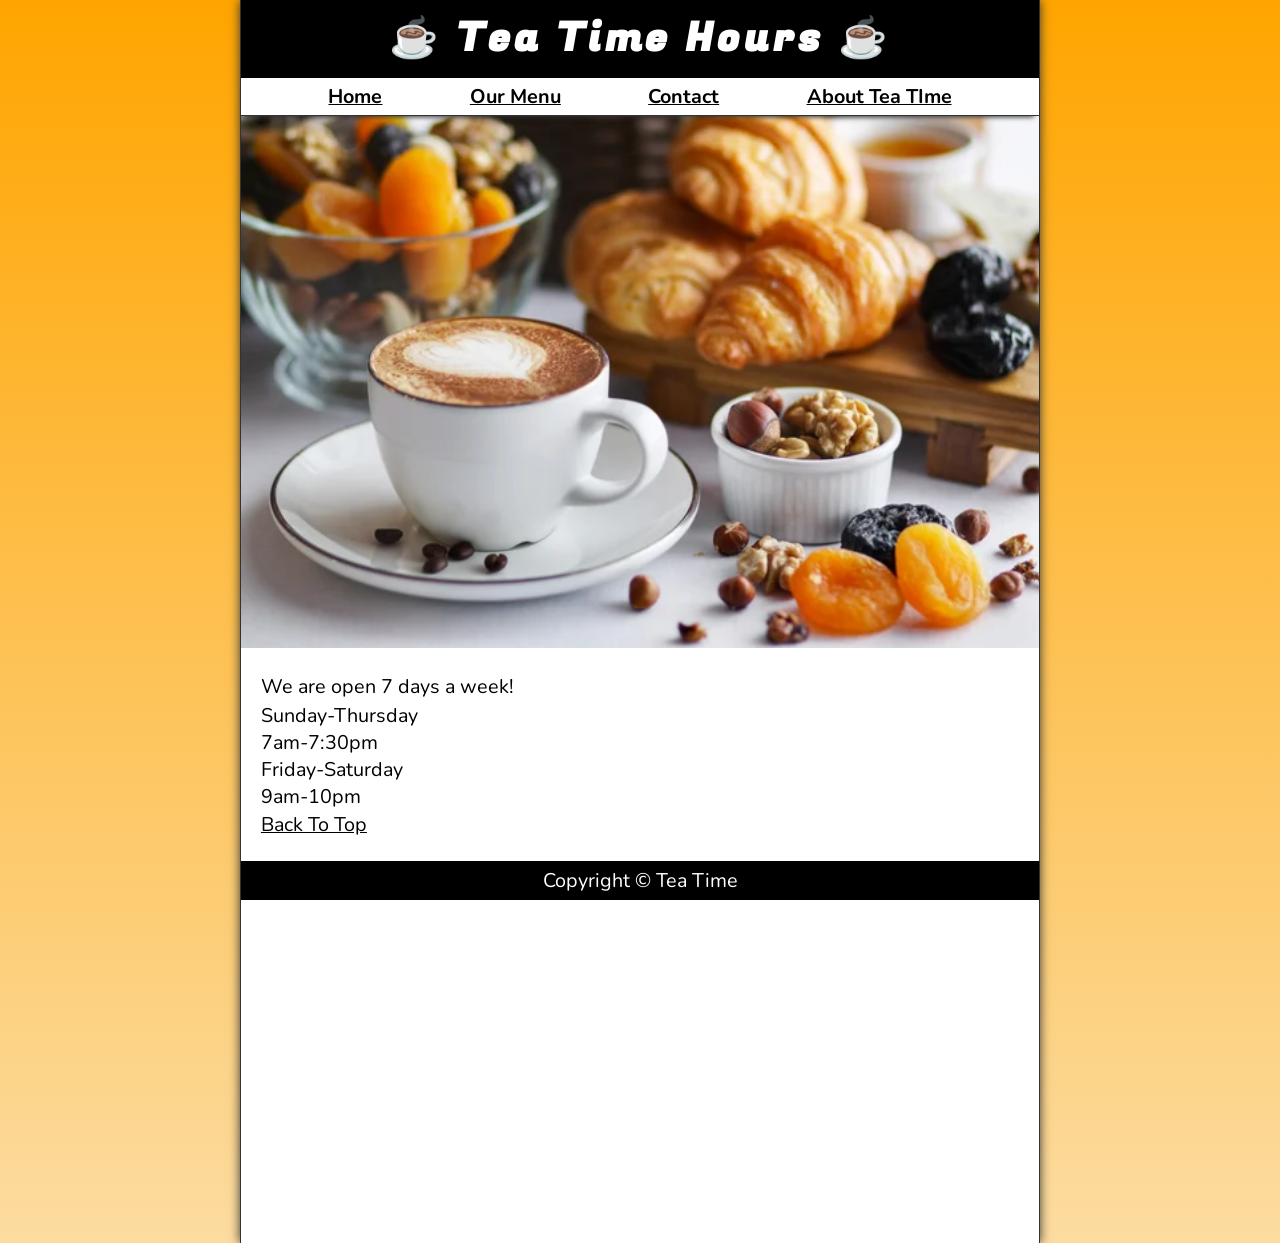
<file: starting css/css project 1/hours.html>
<!DOCTYPE html>
<html lang="en">

<head>
    <meta charset="UTF-8">
    <meta name="viewport" content="width=device-width, initial-scale=1.0">
    <meta name="author" content="Jubaer Hussain">
    <meta name="description" content="Store Hours for Tea Time">
    <title> Tea Time Hours</title>
    <link rel="icon" href="teatime.jpg" type="image/x-icon">
    <link rel="stylesheet" href="style.css">

</head>

<body>
    <header class="header">
        <h1 class="header__h1">Tea Time Hours</h1>
        <nav class="header__nav">
            <ul class="header__ul">
                <li>
                    <a href="/">Home</a>
                </li>
                <li>
                    <a href="/#menu">Our Menu</a>
                </li>
                <li>
                    <a href="contact.html">Contact</a>
                </li>
                <li>
                    <a href="about.html">About Tea TIme</a>
                </li>
            </ul>
        </nav>

        
    </header>

    <section class="hero">
        <figure>
            <img src="teaa.jpg" alt="Tea" title="We love cup of tea!"
                width="1000" height="667">
            <figcaption class="offscreen">
                Hot Tea & Delicius Bread
            </figcaption>
        </figure>
    </section>

    <main class="main">
        <article class="main__article">
        <p>
            We are open 7 days a week!
        </p>
        <dl>
            <dt>Sunday-Thursday</dt>
            <dd>7am-7:30pm</dd>
            <dt>Friday-Saturday</dt>
            <dd>9am-10pm</dd>
        </dl>
        <p>
            <a href="#">Back To Top</a>
        </p>
     </article>
    </main>
    <footer class="footer">
            <p>
                <span class="nowrap">Copyright</span> &copy;
                <span class="nowrap">Tea Time</span></p>
        </footer>
</body>

</html>
</file>
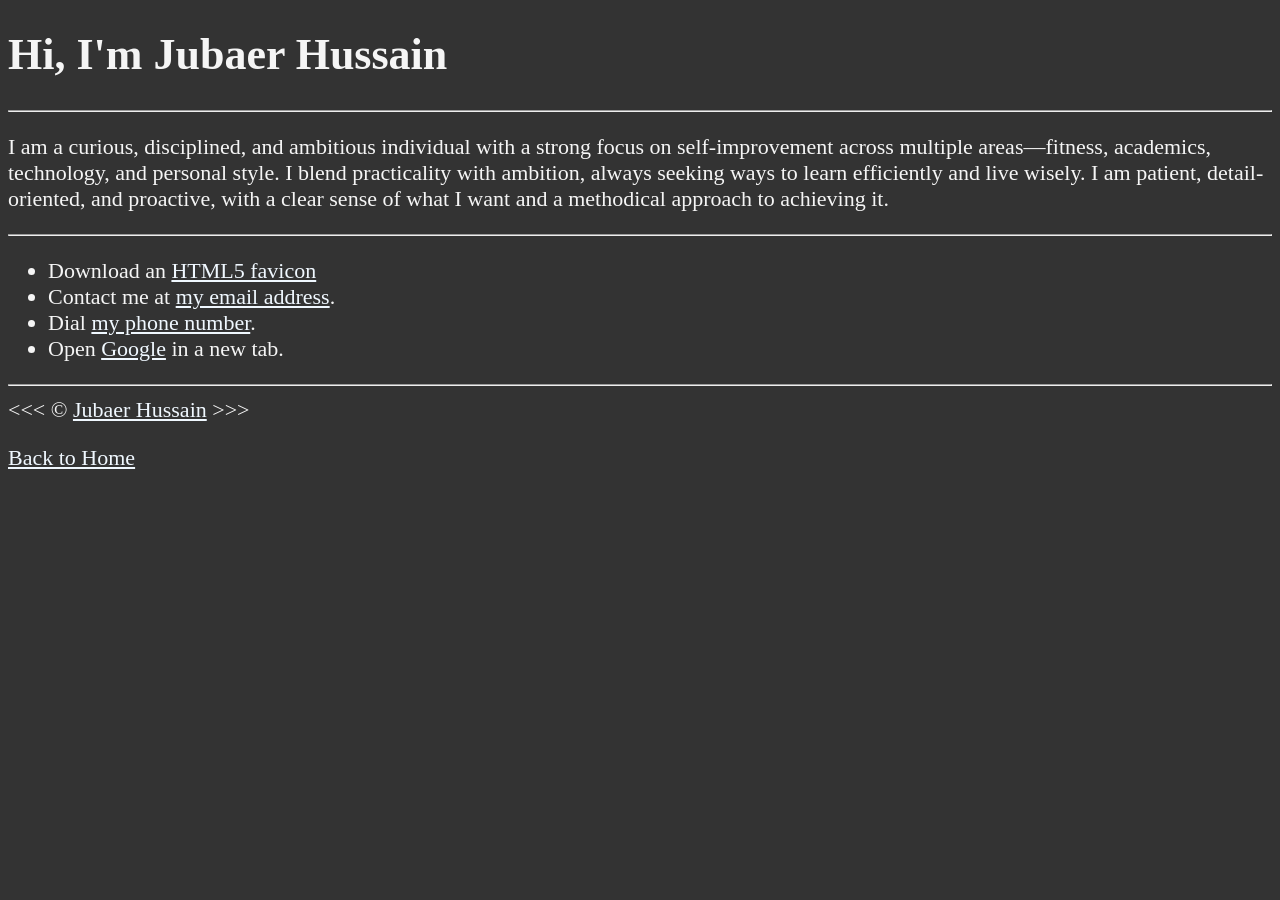
<file: starting html/html2/about.html>
<!DOCTYPE html>
<html lang="en">

<head>
    <meta charset="UTF-8">
    <meta name="author" content="Jubaer Hussain">
    <meta name="description" content="Hi, I'm Jubaer Hussain. This page is about me.">
    <title>About Me</title>
    <link rel="icon" href="html5.png" type="image/x-icon">
    <link rel="stylesheet" href="main.css" type="text/css">
</head>

<body>
    <h1>Hi, I'm Jubaer Hussain</h1>

    <hr>

    <p>
        I am a curious, disciplined, and ambitious individual with a strong focus on self-improvement across multiple areas—fitness,
         academics, technology, and personal style. I blend practicality with ambition, always seeking ways to learn efficiently and 
         live wisely. I am patient, detail-oriented, and proactive, with a clear sense of what I want and a methodical approach to achieving it.
    </p>

    <hr>

    <ul>
        <li>
            Download an <a href="html5.png" download>HTML5 favicon</a>
        </li>
        <li>
            Contact me at <a href="mailto:jubaerh662@gmail.com">my email address</a>.
        </li>
        <li>
            Dial <a href="tel:01990421055">my phone number</a>.
        </li>
        <li>
            Open <a href="https://www.google.com/" target="_blank">Google</a> in a new tab.
        </li>
    </ul>

    <hr>
    &lt;&lt;&lt; &copy; <a href="about.html">Jubaer Hussain</a> &gt;&gt;&gt;
    <p>
        <a href="/">Back to Home</a>
    </p>
</body>

</html>
</file>
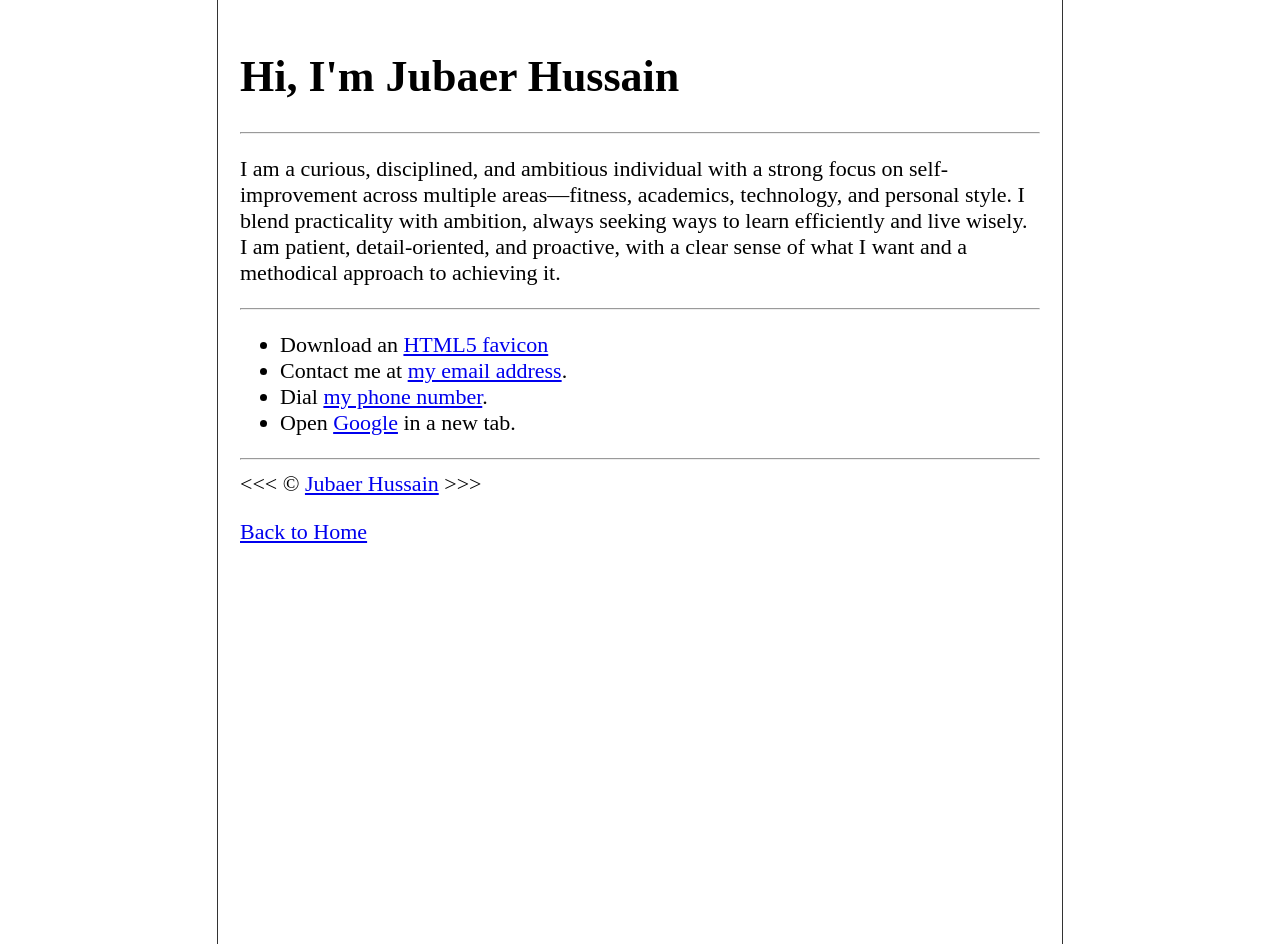
<file: starting html/html3/about.html>
<!DOCTYPE html>
<html lang="en">

<head>
    <meta charset="UTF-8">
    <meta name="author" content="Jubaer Hussain">
    <meta name="description" content="Hi, I'm Jubaer Hussain. This page is about me.">
    <title>About Me</title>
    <link rel="icon" href="html5.png" type="image/x-icon">
    <link rel="stylesheet" href="style.css" type="text/css">
</head>

<body>
    <h1>Hi, I'm Jubaer Hussain</h1>

    <hr>

    <p>
        I am a curious, disciplined, and ambitious individual with a strong focus on self-improvement across multiple areas—fitness,
         academics, technology, and personal style. I blend practicality with ambition, always seeking ways to learn efficiently and 
         live wisely. I am patient, detail-oriented, and proactive, with a clear sense of what I want and a methodical approach to achieving it.
    </p>

    <hr>

    <ul>
        <li>
            Download an <a href="html5.png" download>HTML5 favicon</a>
        </li>
        <li>
            Contact me at <a href="mailto:jubaerh662@gmail.com">my email address</a>.
        </li>
        <li>
            Dial <a href="tel:01990421055">my phone number</a>.
        </li>
        <li>
            Open <a href="https://www.google.com/" target="_blank">Google</a> in a new tab.
        </li>
    </ul>

    <hr>
    &lt;&lt;&lt; &copy; <a href="about.html">Jubaer Hussain</a> &gt;&gt;&gt;
    <p>
        <a href="/">Back to Home</a>
    </p>
</body>

</html>
</file>
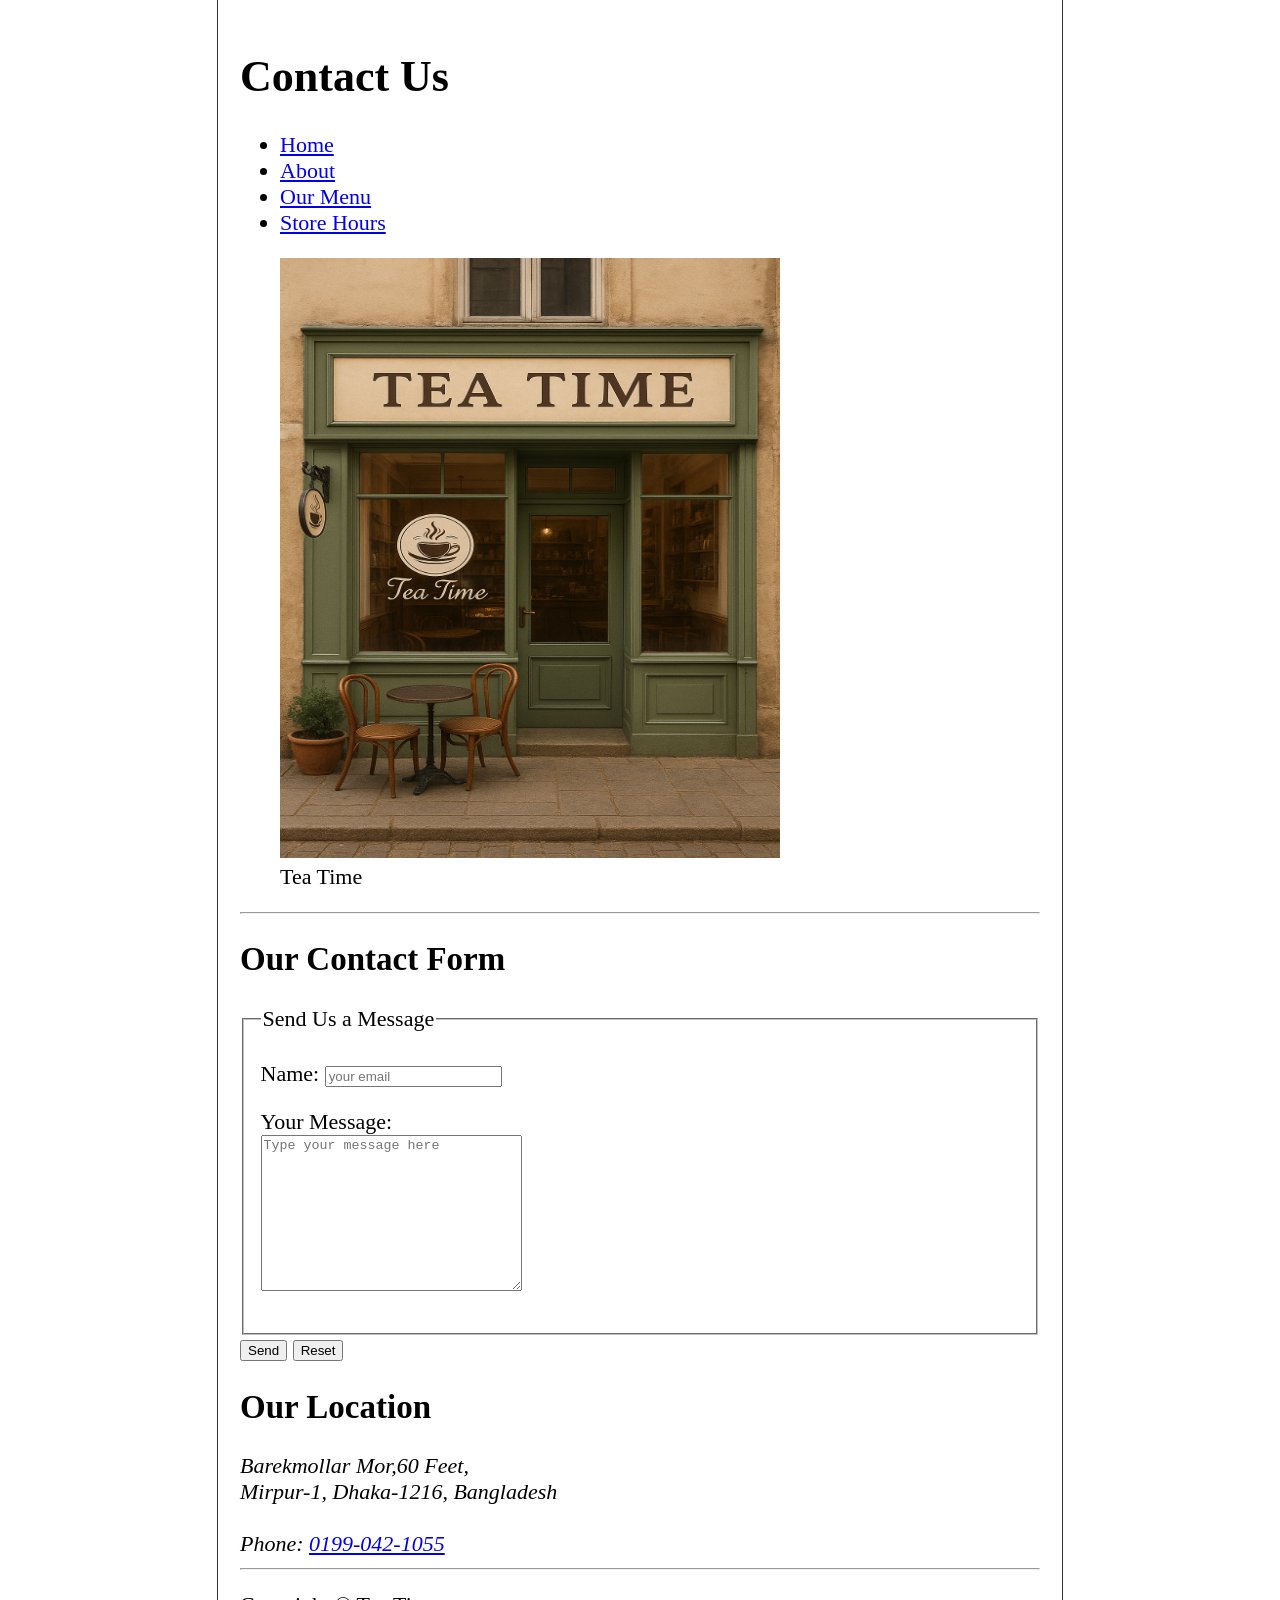
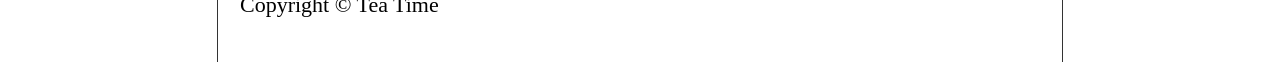
<file: starting html/html3/contact.html>
<!DOCTYPE html>
<html lan="en">
    <head>
        <meta charset="UTF-8">
    <meta name="author" content="Dave Gray">
    <meta name="description" content="Contact information for Tea Time">
    <title>Contact Us - Tea Time</title>
    <link rel="icon" href="teatime.jpg" type="image/x-icon">
    <link rel="stylesheet" href="style.css">
    </head>

    <body>
        <header>
            <h1>Contact Us</h1>
            <nav>
                <ul>
                    <li>
                        <a href="index.html">Home</a>

                    </li>
                    <li>
                        <a href="index.html#about">About</a>
                    </li>
                    <li>
                    <a href="index.html#menu">Our Menu</a>
                    </li>
                    <li>
                    <a href="hours.html">Store Hours</a>
                    </li>
                
                </ul>
            </nav>

            <figure>
            <img src="ChatGPT Image Sep 9, 2025, 03_16_48 AM.png" alt="Tea Time" title="Tea ready to drink!"
                width="500" height="600">
            <figcaption>
                Tea Time
            </figcaption>
            </figure>
        </header>
        <hr>
        <main>
            <section>
                <h2>Our Contact Form</h2>
                <form action="https://httpbin.org/get" method="get">
                    <fieldset>
                        <legend>Send Us a Message</legend>
                        <p>
                            <label for="name">Name:</label>
                            <input type="text" name="name" id="name" placeholder="your email" required>

                        </p>
                        <p>
                            <label for="message">Your Message:</label>
                        <br>
                        <textarea name="message" id="message" cols="30" rows="10"
                            placeholder="Type your message here"></textarea>
                        </p>
                    </fieldset>
                    <button type="submit">Send</button>
                    <button type="reset">Reset</button>
                </form>
            </section>
            <section>
                <h2>Our Location</h2>
            <address>
                Barekmollar Mor,60 Feet,<br>
                Mirpur-1, Dhaka-1216, Bangladesh
                <br><br>
                Phone: <a href="tel:+55555555555">0199-042-1055</a>
            </address>
            </section>
        </main>
        <hr>
        <footer>
            <p>Copyright &copy; Tea Time</p>
        </footer>
        
    </body>
</html>
</file>
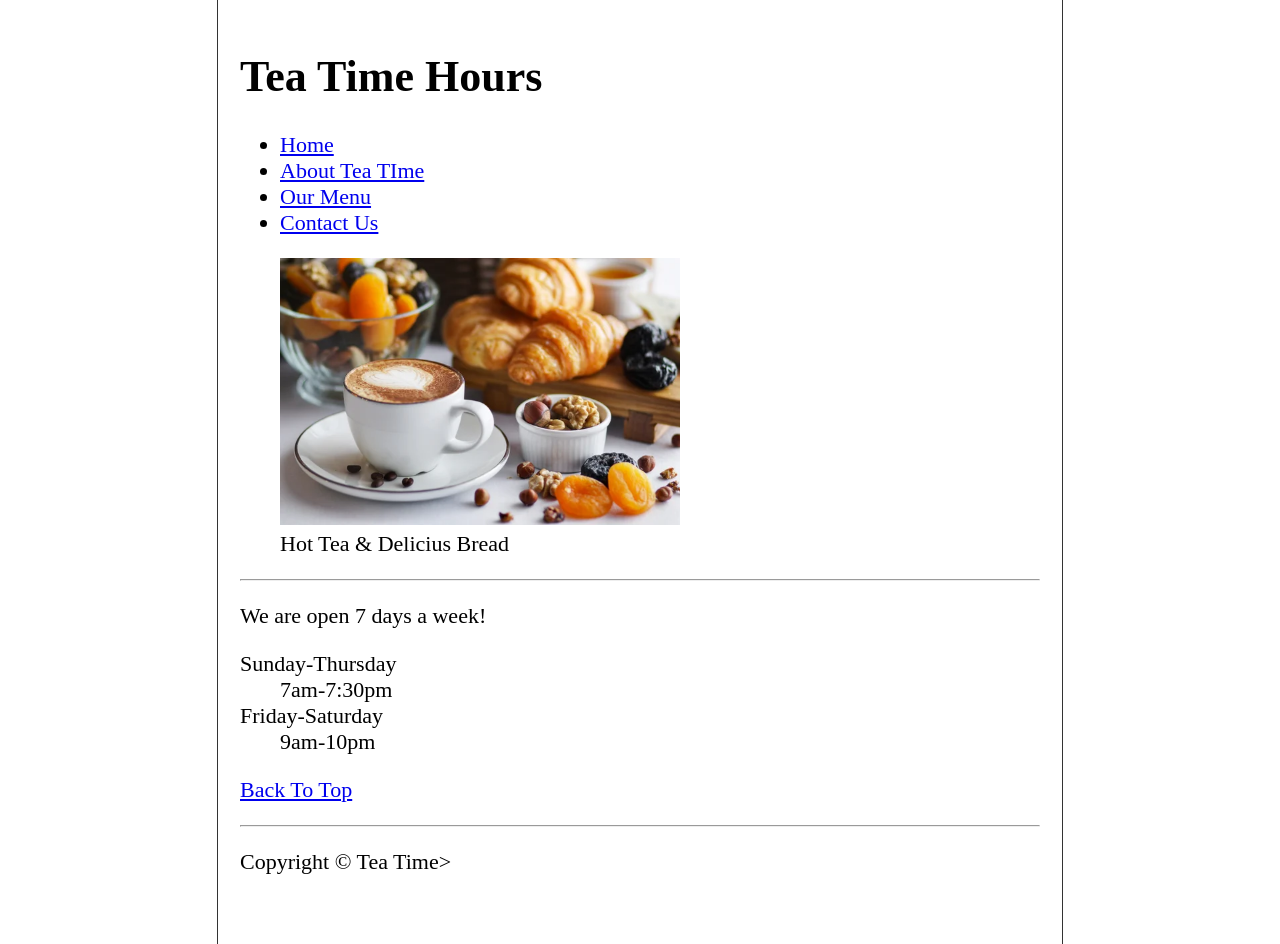
<file: starting html/html3/hours.html>
<!DOCTYPE html>
<html lang="en">

<head>
    <meta charset="UTF-8">
    <meta name="author" content="Jubaer Hussain">
    <meta name="description" content="Store Hours for Tea Time">
    <title> Tea Time Hours</title>
    <link rel="icon" href="teatime.jpg" type="image/x-icon">
    <link rel="stylesheet" href="style.css">

</head>

<body>
    <header>
        <h1>Tea Time Hours</h1>
        <nav>
            <ul>
                <li>
                    <a href="index.html">Home</a>
                </li>
                <li>
                    <a href="index.html">About Tea TIme</a>
                </li>
                <li>
                    <a href="index.html#menu">Our Menu</a>
                </li>
                <li>
                    <a href="contact.html">Contact Us</a>
                </li>
            </ul>
        </nav>

        <figure>
            <img src="teaa.jpg" alt="Tea" title="We love cup of tea!"
                width="400" height="267">
            <figcaption>
                Hot Tea & Delicius Bread
            </figcaption>
        </figure>
    </header>
    <hr>
    <main>
        <p>
            We are open 7 days a week!
        </p>
        <dl>
            <dt>Sunday-Thursday</dt>
            <dd>7am-7:30pm</dd>
            <dt>Friday-Saturday</dt>
            <dd>9am-10pm</dd>
        </dl>
        <p>
            <a href="#">Back To Top</a>
        </p>
    </main>
    <hr>
    <footer>
        <p>Copyright &copy; Tea Time></p>
    </footer>
</body>

</html>
</file>
<file: starting css/css project 1/style.css>
@import url('https://fonts.googleapis.com/css2?family=Fugaz+One&family=Nunito&display=swap');

/* || RESET */
*,
*::after,
*::before {
    margin: 0;
    padding: 0;
    box-sizing: border-box;
}

img {
    display: block;
    max-width: 100%;
    height: auto;
}

input,
button,
textarea {
    font: inherit;
}

/* || VARIABLES */

:root {
    /* FONTS */
    --FF: "Nunito", sans-serif;
    --FF-HEADINGS: "Fugaz One", cursive;
    --FS: clamp(1rem, 2.2vh, 1.5rem);

    /* COLORS */
    --BGCOLOR-FADE: rgb(252, 220, 160);
    --BGCOLOR: orange;
    --BGIMAGE: linear-gradient(to bottom, var(--BGCOLOR), var(--BGCOLOR-FADE));
    --BODY-BGCOLOR: #FFF;
    --BORDER-COLOR: #333;
    --BUTTON-COLOR: #FFF;
    --FONT-COLOR: #000;
    --HEADER-BGCOLOR: #000;
    --HEADER-COLOR: #FFF;
    --HERO-BGCOLOR: rgba(51, 178, 51, 0.75);
    --HERO-COLOR: #FFF;
    --HIGHLIGHT-COLOR: rgb(51, 178, 51);
    --LINK-ACTIVE: orange;
    --LINK-COLOR: #000;
    --LINK-HOVER: hsla(0, 0%, 0%, 0.6);
    --NAV-BGCOLOR: #FFF;

    /* BORDERS */
    --BORDERS: 1px solid var(--BORDER-COLOR);
    --BORDER-RADIUS: 15px;

    /* STANDARD PADDING */
    --PADDING-TB: 0.25em;
    --PADDING-SIDE: 2.5%;

    /* STANDARD MARGIN */
    --MARGIN: clamp(1em, 2.5vh, 1.5em) 0;
}

@media (prefers-color-scheme: dark) {
    :root {
        --BGCOLOR-FADE: gray;
        --BGCOLOR: #000;
        --BODY-BGCOLOR: #333;
        --BORDER-COLOR: whitesmoke;
        --BUTTON-COLOR: #000;
        --FONT-COLOR: whitesmoke;
        --HEADER-COLOR: whitesmoke;
        --HERO-COLOR: #333;
        --HIGHLIGHT-COLOR: whitesmoke;
        --LINK-ACTIVE: rgb(252, 200, 103);
        --LINK-COLOR: whitesmoke;
        --LINK-HOVER: orange;
        --NAV-BGCOLOR: rgb(20, 20, 20);
    }
}

/* || UTILITY CLASSES */
.offscreen {
    position: absolute;
    left: -10000px;
}

.nowrap {
    white-space: nowrap;
}

.center {
    text-align: center;
}

/* || GENERAL STYLES */

html {
    scroll-behavior: smooth;
    font-size: var(--FS);
    font-family: var(--FF);
    background-color: var(--BGCOLOR);
    background-image: var(--BGIMAGE);
}

body {
    background-color: var(--BODY-BGCOLOR);
    color: var(--FONT-COLOR);
    min-height: 100vh;
    max-width: 800px;
    margin: 0 auto;
    border-left: var(--BORDERS);
    border-right: var(--BORDERS);
    box-shadow: 0 0 10px var(--BORDER-COLOR);
}

h1,
h2,
h3 {
    font-family: var(--FF-HEADINGS);
    letter-spacing: 0.1em;
}

h2,
h3 {
    margin-bottom: 1em;
    color: var(--HIGHLIGHT-COLOR);
}

p {
    line-height: 1.5;
}

a:any-link {
    color: var(--LINK-COLOR);
}

a:hover,
a:focus-visible {
    color: var(--LINK-HOVER);
}

a:active {
    color: var(--LINK-ACTIVE);
}

/* || HEADER */

.header {
    position: sticky;
    top: 0;
    z-index: 1;
}

.header__h1 {
    text-align: center;
    background-color: var(--HEADER-BGCOLOR);
    color: var(--HEADER-COLOR);
    padding: var(--PADDING-TB) var(--PADDING-SIDE);
}

.header__nav {
    background-color: var(--NAV-BGCOLOR);
    border-bottom: var(--BORDERS);
    font-weight: bold;
    box-shadow: 0 6px 5px -5px var(--BORDER-COLOR);
}

.header__ul {
    padding: var(--PADDING-TB) var(--PADDING-SIDE);
    list-style-type: none;
    display: flex;
    justify-content: space-evenly;
    gap: 1rem;
}

/* || HERO */

.hero {
    position: relative;
}

.hero__h2 {
    background-color: var(--HERO-BGCOLOR);
    color: var(--HERO-COLOR);
    padding: 0.25em 0.5em;
    text-shadow: 2px 2px 5px var(--BORDER-COLOR);
    position: absolute;
    top: -100px;
    left: 20px;
    animation: showWelcome 0.5s ease-in-out 1s forwards;
}

@keyframes showWelcome {
    0% {
        top: -20px;
        transform: skew(0deg, -5deg) scaleY(0);
    }

    80% {
        top: 30px;
        transform: skew(10deg, -5deg) scaleY(1.2);
    }

    100% {
        top: 20px;
        transform: skew(-10deg, -5deg) scaleY(1);
    }
}

/* || FOOTER */

.footer {
    position: sticky;
    bottom: 0;
    background-color: var(--HEADER-BGCOLOR);
    color: var(--HEADER-COLOR);
    padding: var(--PADDING-TB) var(--PADDING-SIDE);
    text-align: center;
}

/* || MAIN */

.main {
    padding: var(--PADDING-TB) var(--PADDING-SIDE);
}

.main__article {
    scroll-margin-top: 6.5rem;
    margin: var(--MARGIN);
}

.main__article:first-child {
    margin-top: 1em;
}

.main__article:last-child {
    min-height: calc(100vh - 20rem);
}

/* || ABOUT */

.about__trivia {
    margin: var(--MARGIN);
}

.about__trivia-answer {
    margin-top: 1em;
}

/* || CONTACT */

.contact__h2 {
    margin: 0;
}

.contact__fieldset {
    border: none;
}

.contact__p {
    margin: 1em 0;
}

.contact__label {
    display: block;
    font-weight: bold;
}

.contact__input,
.contact__textarea {
    padding: 0.5em;
    border-radius: var(--BORDER-RADIUS);
    border-width: 2px;
    width: 100%;
}

.contact__button {
    padding: 0.5em;
    border-radius: var(--BORDER-RADIUS);
    background-color: var(--HIGHLIGHT-COLOR);
    color: var(--BUTTON-COLOR);
    font-weight: bold;
}

/* || MENU */

thead,
tbody,
tfoot,
tr {
    display: contents;
}

.menu__container {
    display: grid;
    grid-template-columns: repeat(3, 1fr);
    grid-template-areas:
        "hd1 hd2 hd3"
        "cr cr1 cr1p"
        "cr cr2 cr2p"
        "cr cr3 cr3p"
        "sf sf1 sf1p"
        "sf sf2 sf2p"
        "sf sf3 sf3p"
        "cs cs cs";
    gap: 0.1em;
    margin-bottom: 1em;
}

.menu__cr {
    grid-area: cr;
}

.menu__sf {
    grid-area: sf;
}

.menu__cs {
    grid-area: cs;
}

.menu__cr,
.menu__sf,
.menu__cs,
.menu__header {
    color: var(--HIGHLIGHT-COLOR);
    font-weight: bold;
    height: 100%;
    display: grid;
    place-content: center;
}

.menu__header,
.menu__item {
    width: 100%;
    padding: 1em;
    border: medium ridge var(--BORDER-COLOR);
}

.menu__item {
    display: grid;
    place-content: center;
}

thead th:first-child {
    border-top-left-radius: var(--BORDER-RADIUS);
}

thead th:last-child {
    border-top-right-radius: var(--BORDER-RADIUS);
}

tfoot td {
    border-bottom-left-radius: var(--BORDER-RADIUS);
    border-bottom-right-radius: var(--BORDER-RADIUS);
}

@media screen and (min-width: 576px) {
    .header__h1::before {
        content: ' ☕ '
    }

    .header__h1::after {
        content: '  ☕'
    }

    .menu__header,
    .menu__cr,
    .menu__sf,
    .menu__cs {
        font-size: 125%;
    }
}
</file>
<file: starting css/css project 2/style.css>
*{
    margin:0;
    padding:0;
    box-sizing:border-box;
    font-family:'Poppins', sans-serif;
}
.hero {
    width:100%;
    min-height:100vh;
    position: relative;
    height: 100vh;
    color: white;
}
.hero::before{
    content: "";
  position: absolute;
  inset: 0;
  background-image: url("luffy.png");
  background-size: cover;
  background-position: center;
  opacity: 0.4; /* 👈 background opacity */
  z-index: -1;
}
nav{
    padding: 20px 10;
    display:flex;
    align-items:center;
    justify-content:space-between;

}
.logo{
    width:140px;
    margin-left:5%;
}
nav ul li{
    list-style:none;
    display:inline-block;
    margin:20px 50px;
}
nav ul li a{
    text-decoration:none;
    color:#000000;
    font-weight:600;
    font-size:25px;
}
.login-btn{
    text-decoration:none;
    margin-right:12px;
    color:#333;
    padding:6px 12px;
    border-radius:6px;
    font-size:25px;
}
.btn{
    display: inline-block;
    text-decoration:none;
    color:#ffffff;
    background-image:linear-gradient(45deg,#ff0202,#000000f6);
    font-size:25px;
    border-radius:30px;
    border-top-right-radius:0;
    transition:0.5s;
}
.content{
    margin-top:10%;
    max-width:600px;
}
.content h1{
    font-size:70px;
    color:rgb(133, 87, 3);
    margin-left:15%;
}
.content p{
    margin:20px 0 30px;
    color:rgb(209, 206, 27);
    animation-delay:.5s;
    margin-left:15%;
}
.content .btn{
    padding:15px 80px;
    font-size: 16px;
    animation-delay:1s;
     margin-left:15%;
}
.btn:hover{
    border-top-right-radius:30px;
    background-image:linear-gradient(45deg,#fbff00,#ff0000);
}
.feature.img{
    width:530px;
    position:absolute;
    bottom:0;
    right:10%;
}
.feature.img.anim{
    animation-delay:1s;
}
.anim{
    opacity:0;
    transform:translateY(30px);
    animation:moveup 0.5s linear forwards;
}
@keyframes moveup{
    100%{
        opacity:1;
        transform:translateY(0px);
    }
}
</file>
<file: starting html/html1/main.css>
html {
                font-size:32px
            }
            body{
                background-color: #333;
                color: whitesmoke;
            }
</file>
<file: starting html/html2/main.css>
html {
                font-size:22px
            }
            body{
                background-color: #333;
                color: whitesmoke;
            }
    a{color:aliceblue;}
    a:visited{
        color:lightgray;
    }
    a:hover,a:active{
        color:#eee
    }

    table, tr, th, td, caption{
        border: 1px solid #eee;
    font-family: 'Courier New', Courier, monospace;
    border-collapse: collapse;
    padding: 0.5rem;
    }
</file>
<file: starting html/html3/style.css>
html {
    font-size: 22px;
}

body {
    min-height: 100vh;
    max-width: 800px;
    margin: 0 auto;
    padding: 1rem;
    border-left: 1px solid #333;
    border-right: 1px solid #333;
}

th, td, caption {
    border: 1px solid #333;
    font-family: 'Courier New', Courier, monospace;
    border-collapse: separate;
    padding: 0.5rem;
}
</file>
